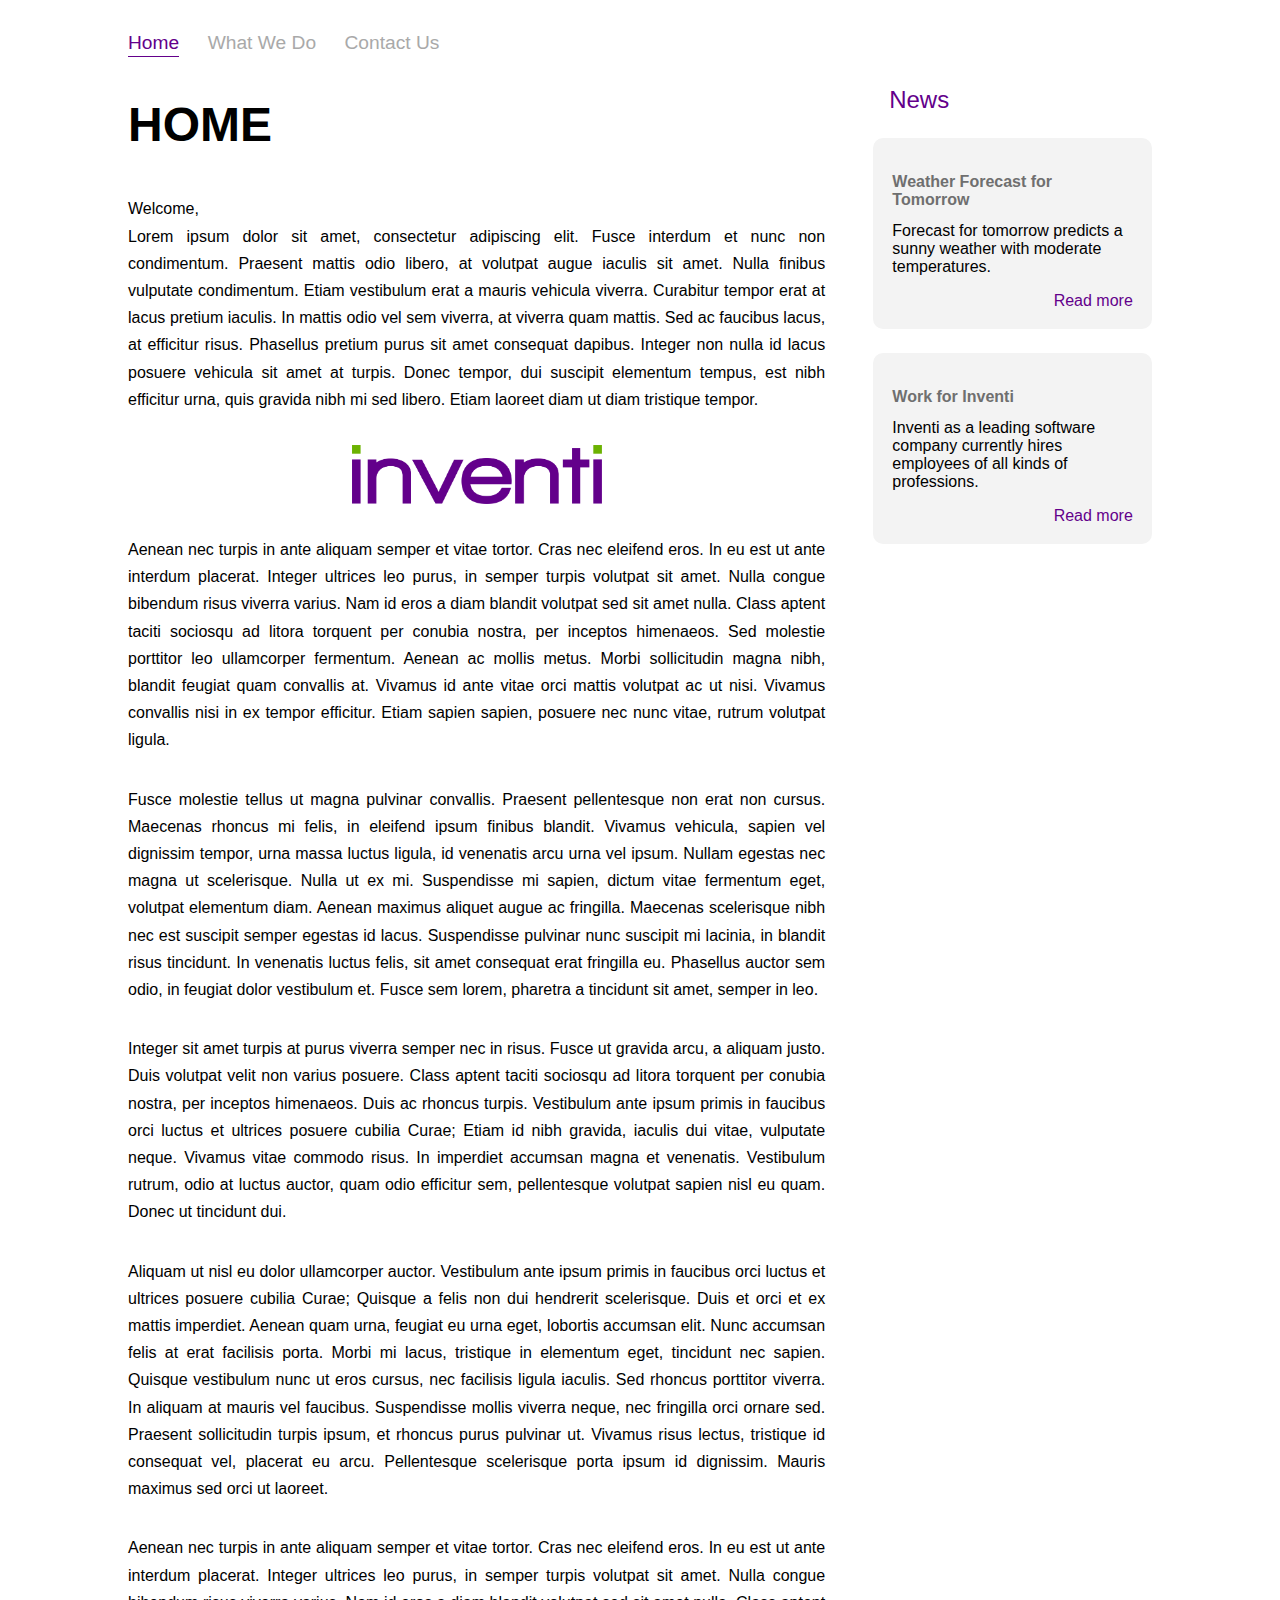
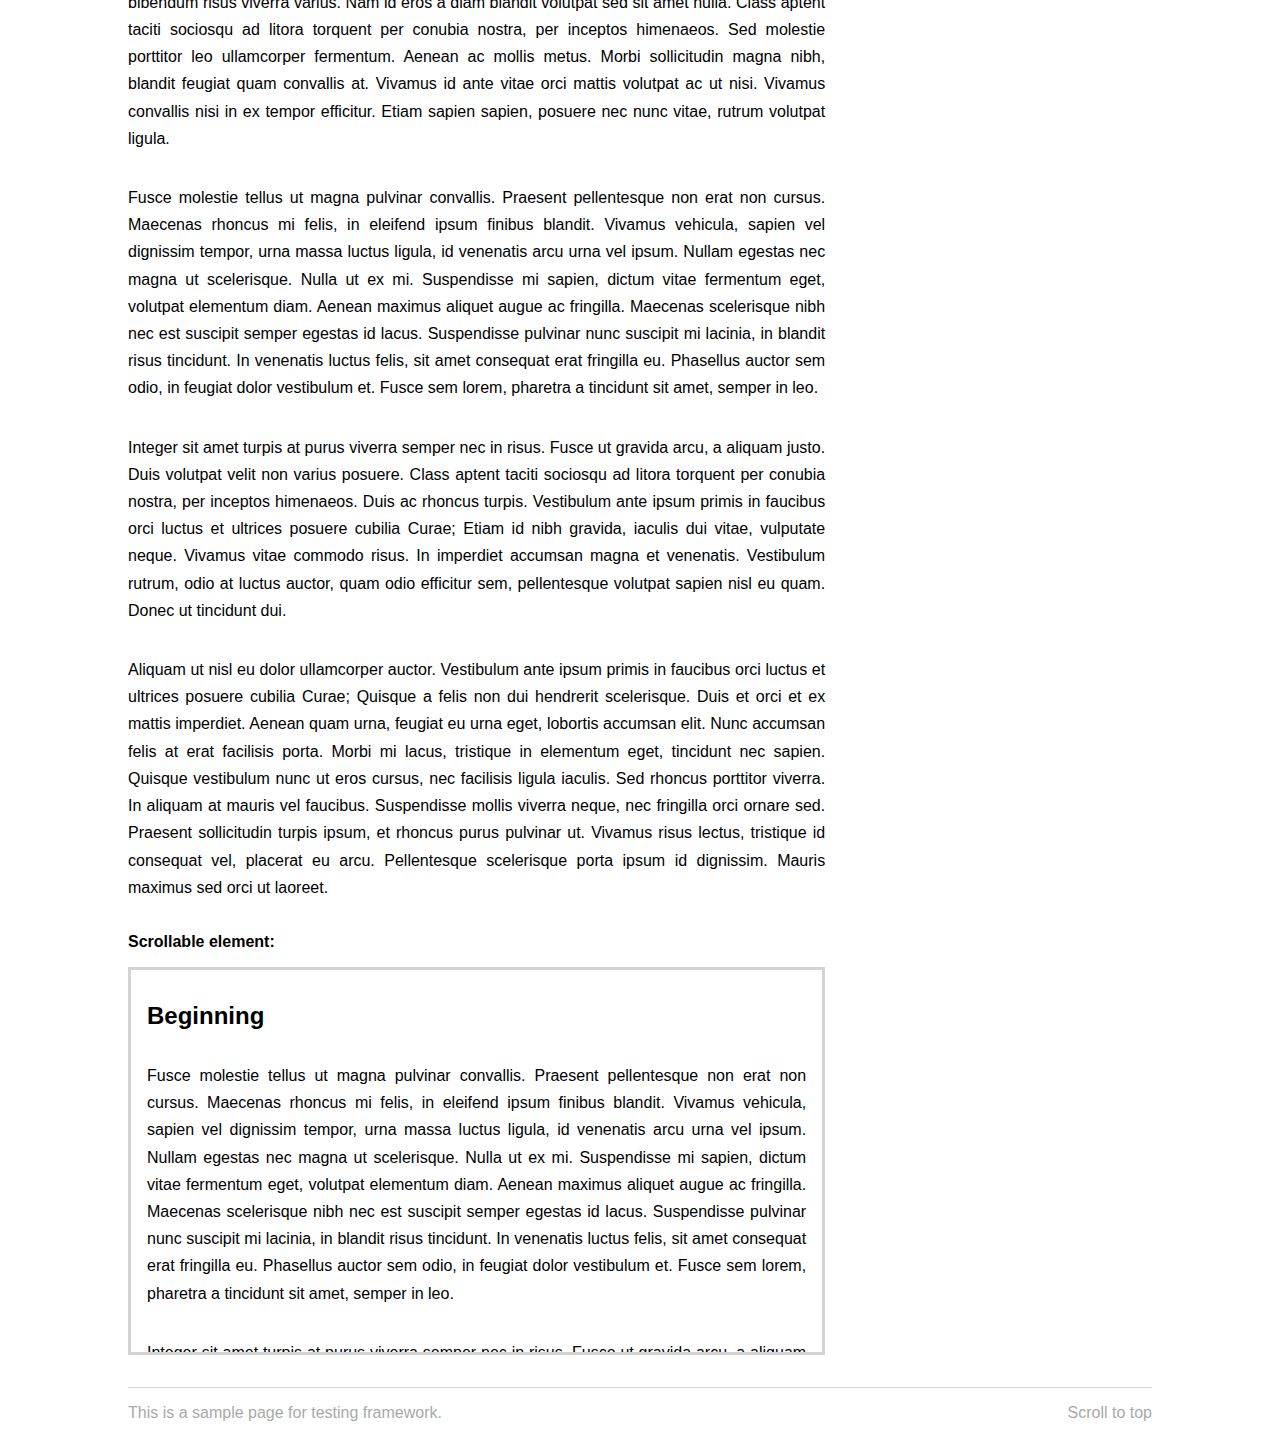
<file: core-automation-framework/src/test/resources/testwebpage/index.htm>
<!DOCTYPE html>
<html>
    <head>
        <meta charset="UTF-8">
        <meta name="viewport" content="width=device-width,initial-scale=1">
        <title>Testing WebPage</title>
        <link rel="stylesheet" href="./styles.css">
    </head>
    <body>
        <menu>
            <ul>
                <li>
                    <a href="home">Home</a>
                </li>
                <li>
                    <a href="what-we-do">What We Do</a>
                </li>
                <li>
                    <a href="contact-us">Contact Us</a>
                </li>
            </ul>
        </menu>
        <div id="content">
            <main>
                <div id="mainContent">
                    <div class="articleTitleWrapper">
                        <h1></h1>
                    </div>
                    <div class="articleContentWrapper">
                    </div>
                </div>
            </main>
            <aside>
                <h2>News</h2>
                <div class="sideInfo">
                    <h3>Weather Forecast for Tomorrow</h3>
                    <p>
                        Forecast for tomorrow predicts a sunny weather with moderate temperatures.
                    </p>
                    <span>
                        <a href="https://openweathermap.org" target="_blank">Read more</a>
                    </span>
                </div>
                <div class="sideInfo">
                    <h3>Work for Inventi</h3>
                    <p>
                        Inventi as a leading software company currently hires employees of all kinds of professions.
                    </p>
                    <span>
                        <a href="https://inventi.cz">Read more</a>
                    </span>
                </div>
            </aside>
        </div>
        <footer>
            <div>This is a sample page for testing framework.</div><div id="scrollTop">Scroll to top</div>
        </footer>
        <script src="./cash.min.js" type="text/javascript"></script>
        <script src="./scripts.js" type="text/javascript"></script>
    </body>
</html>
</file>
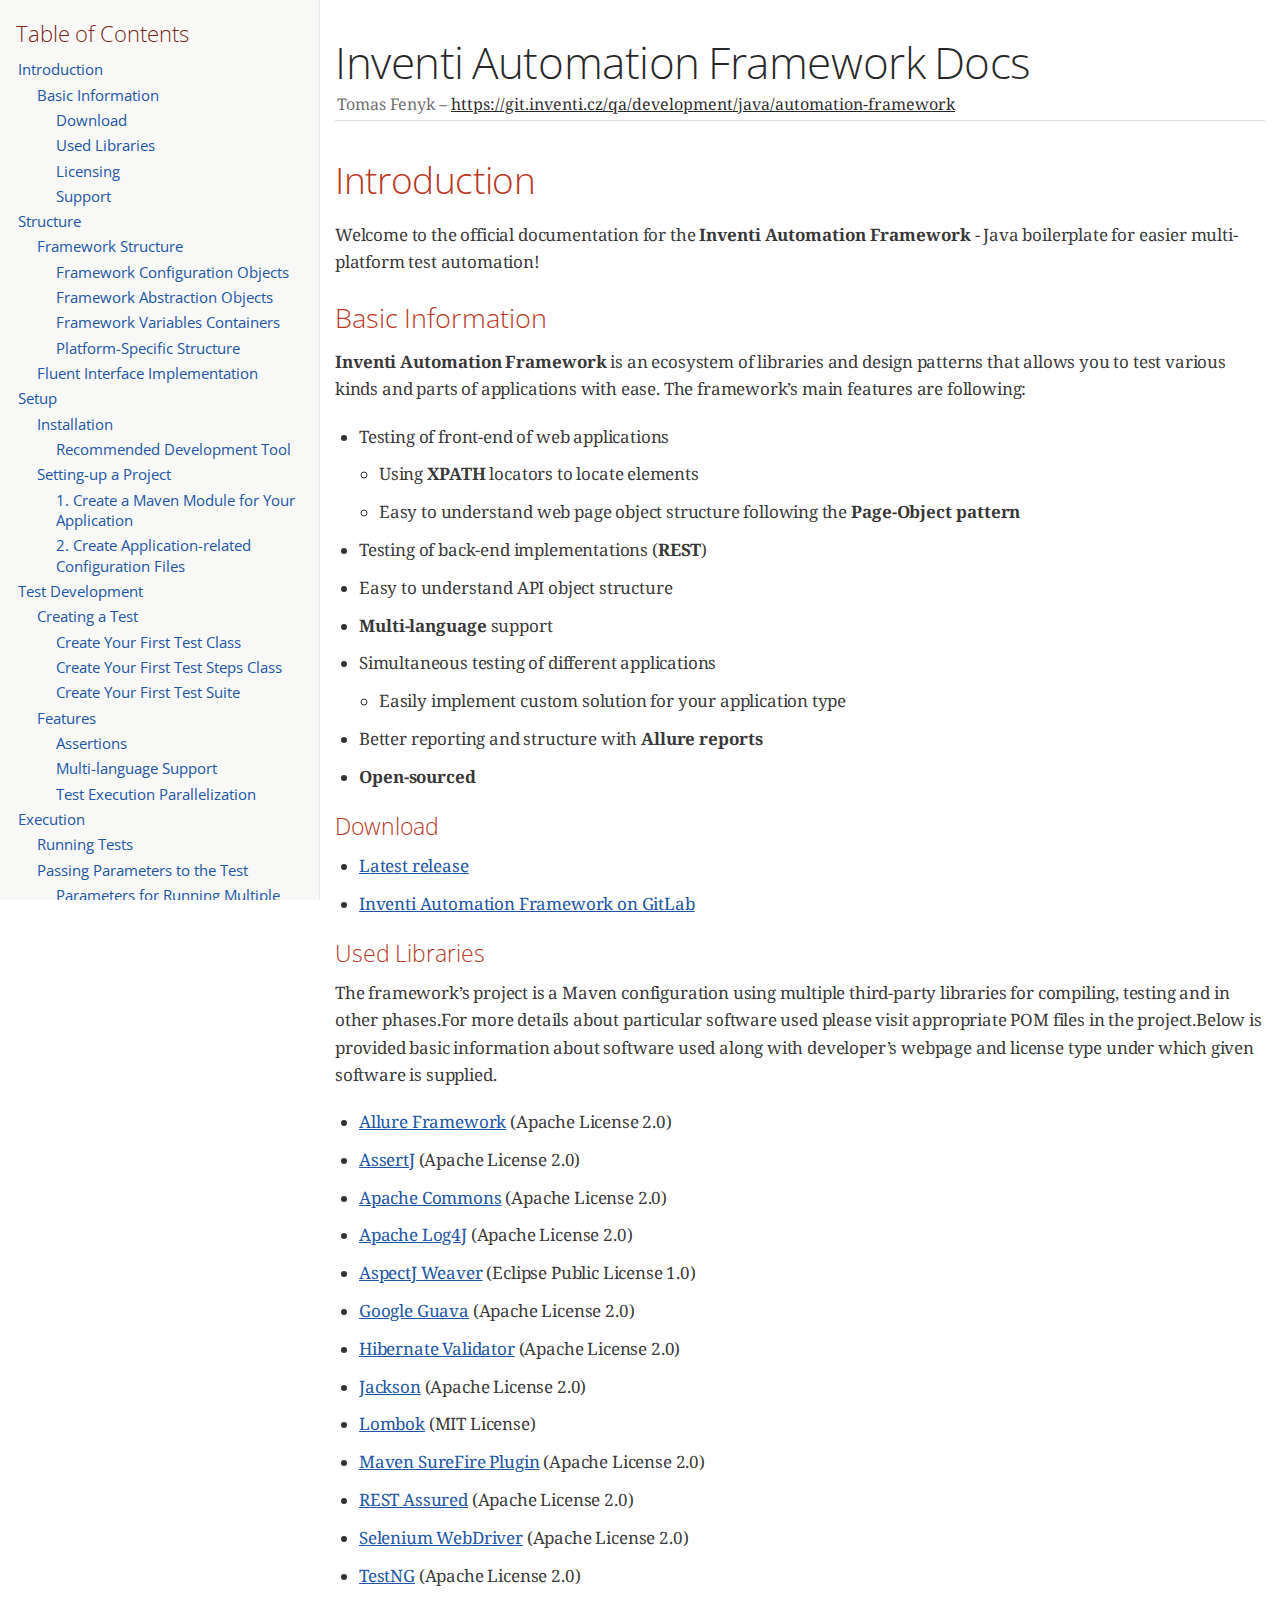
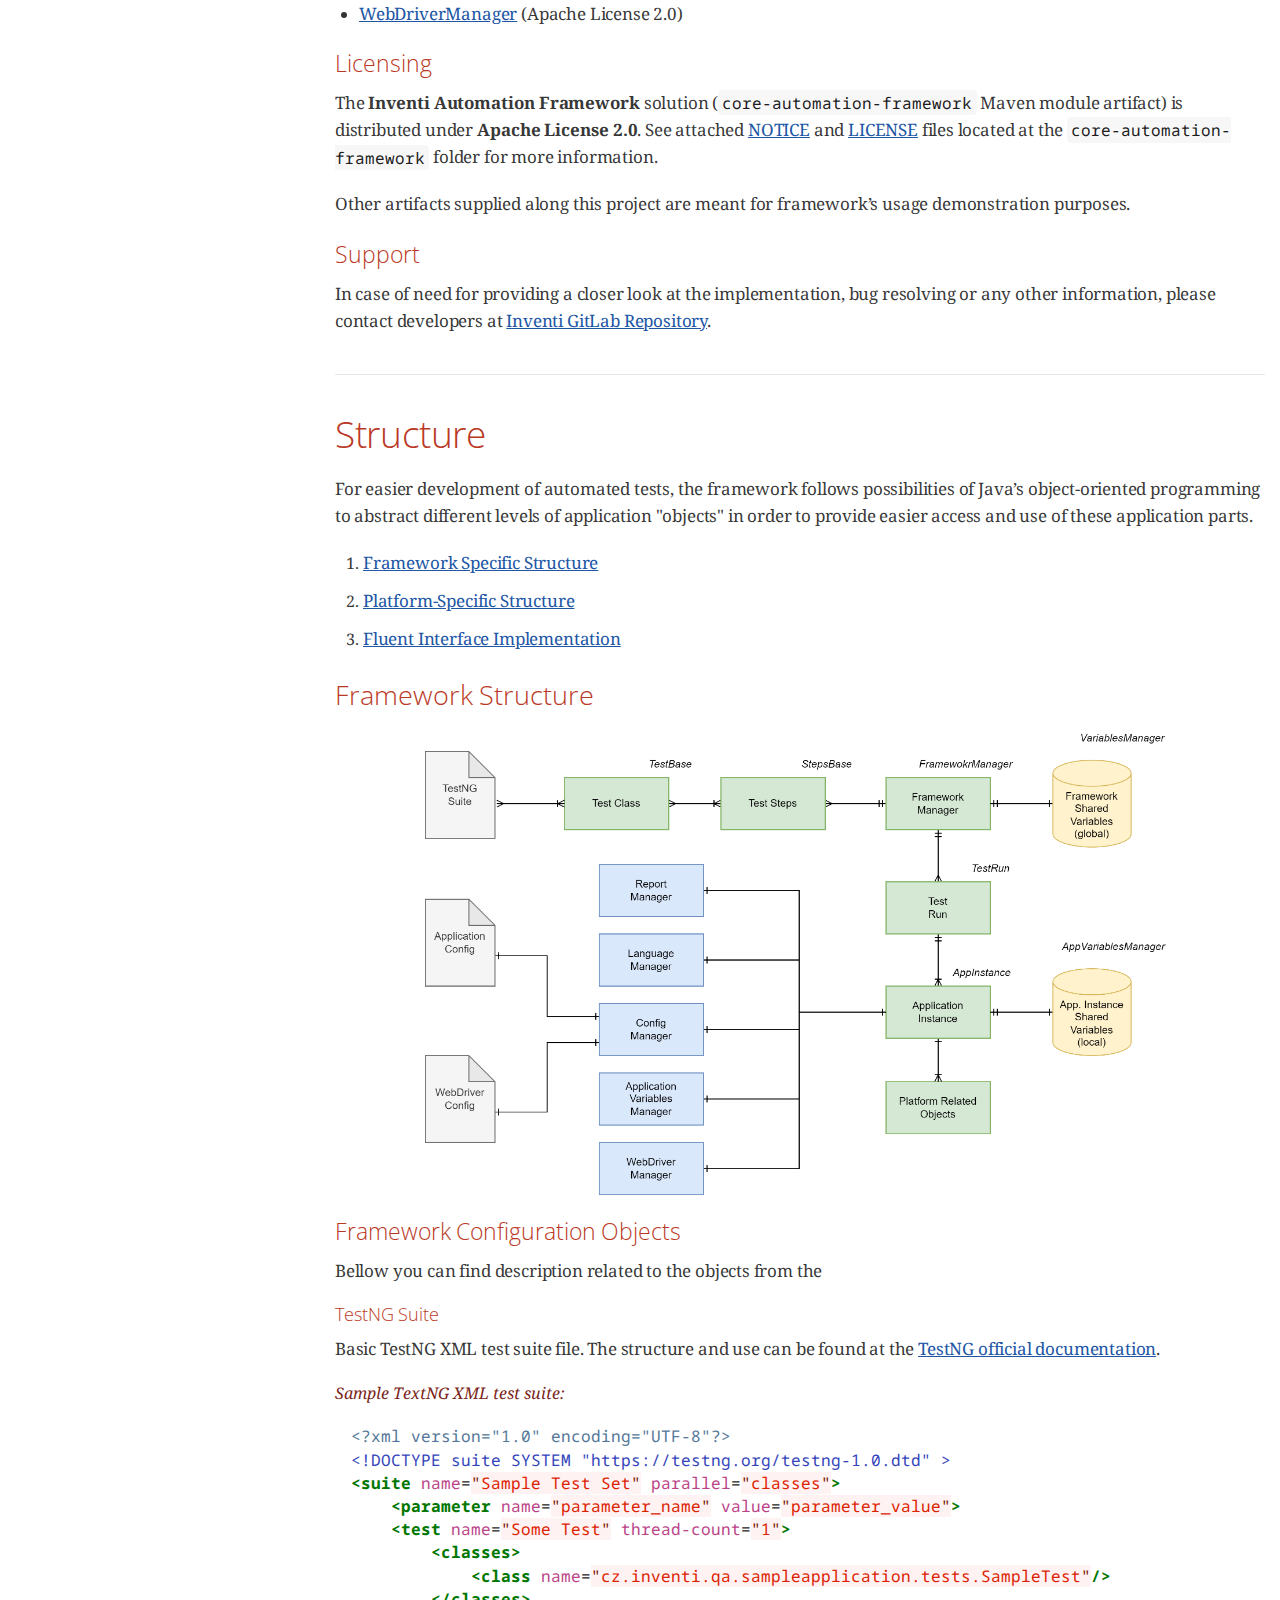
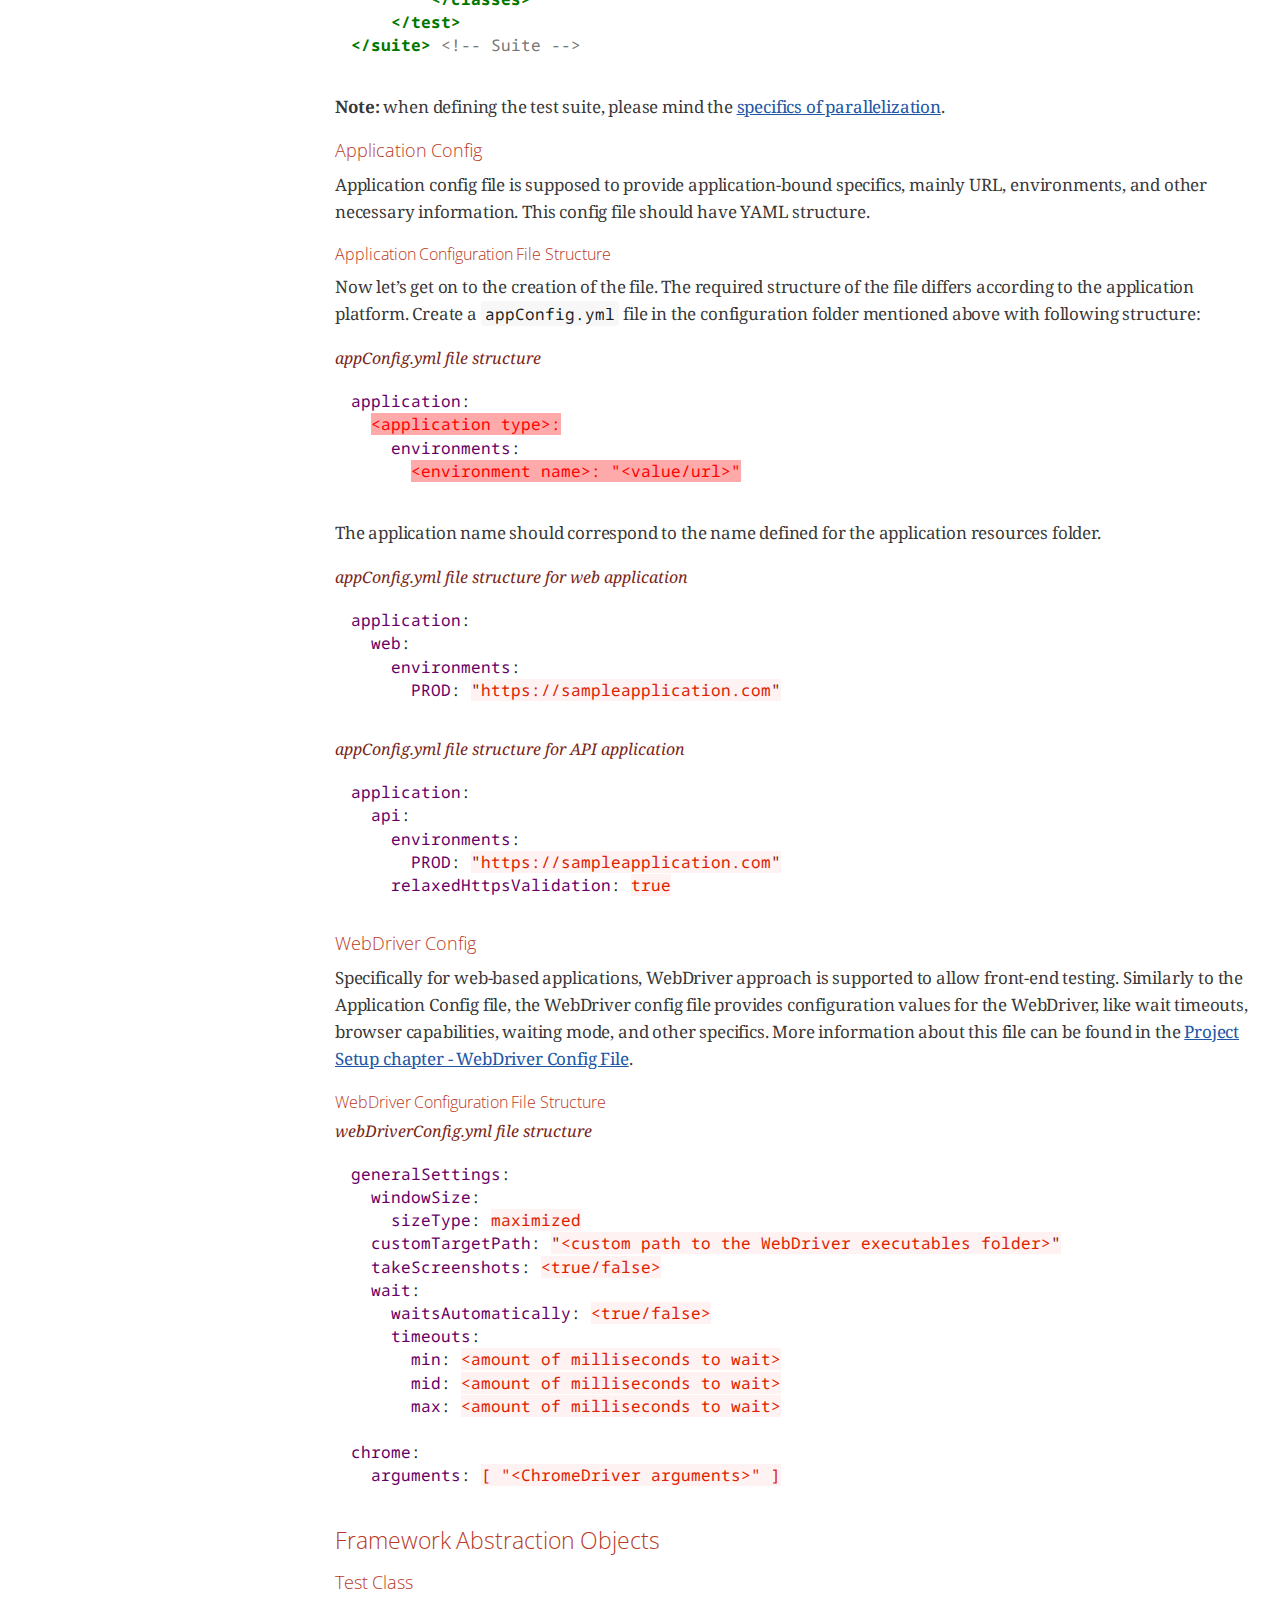
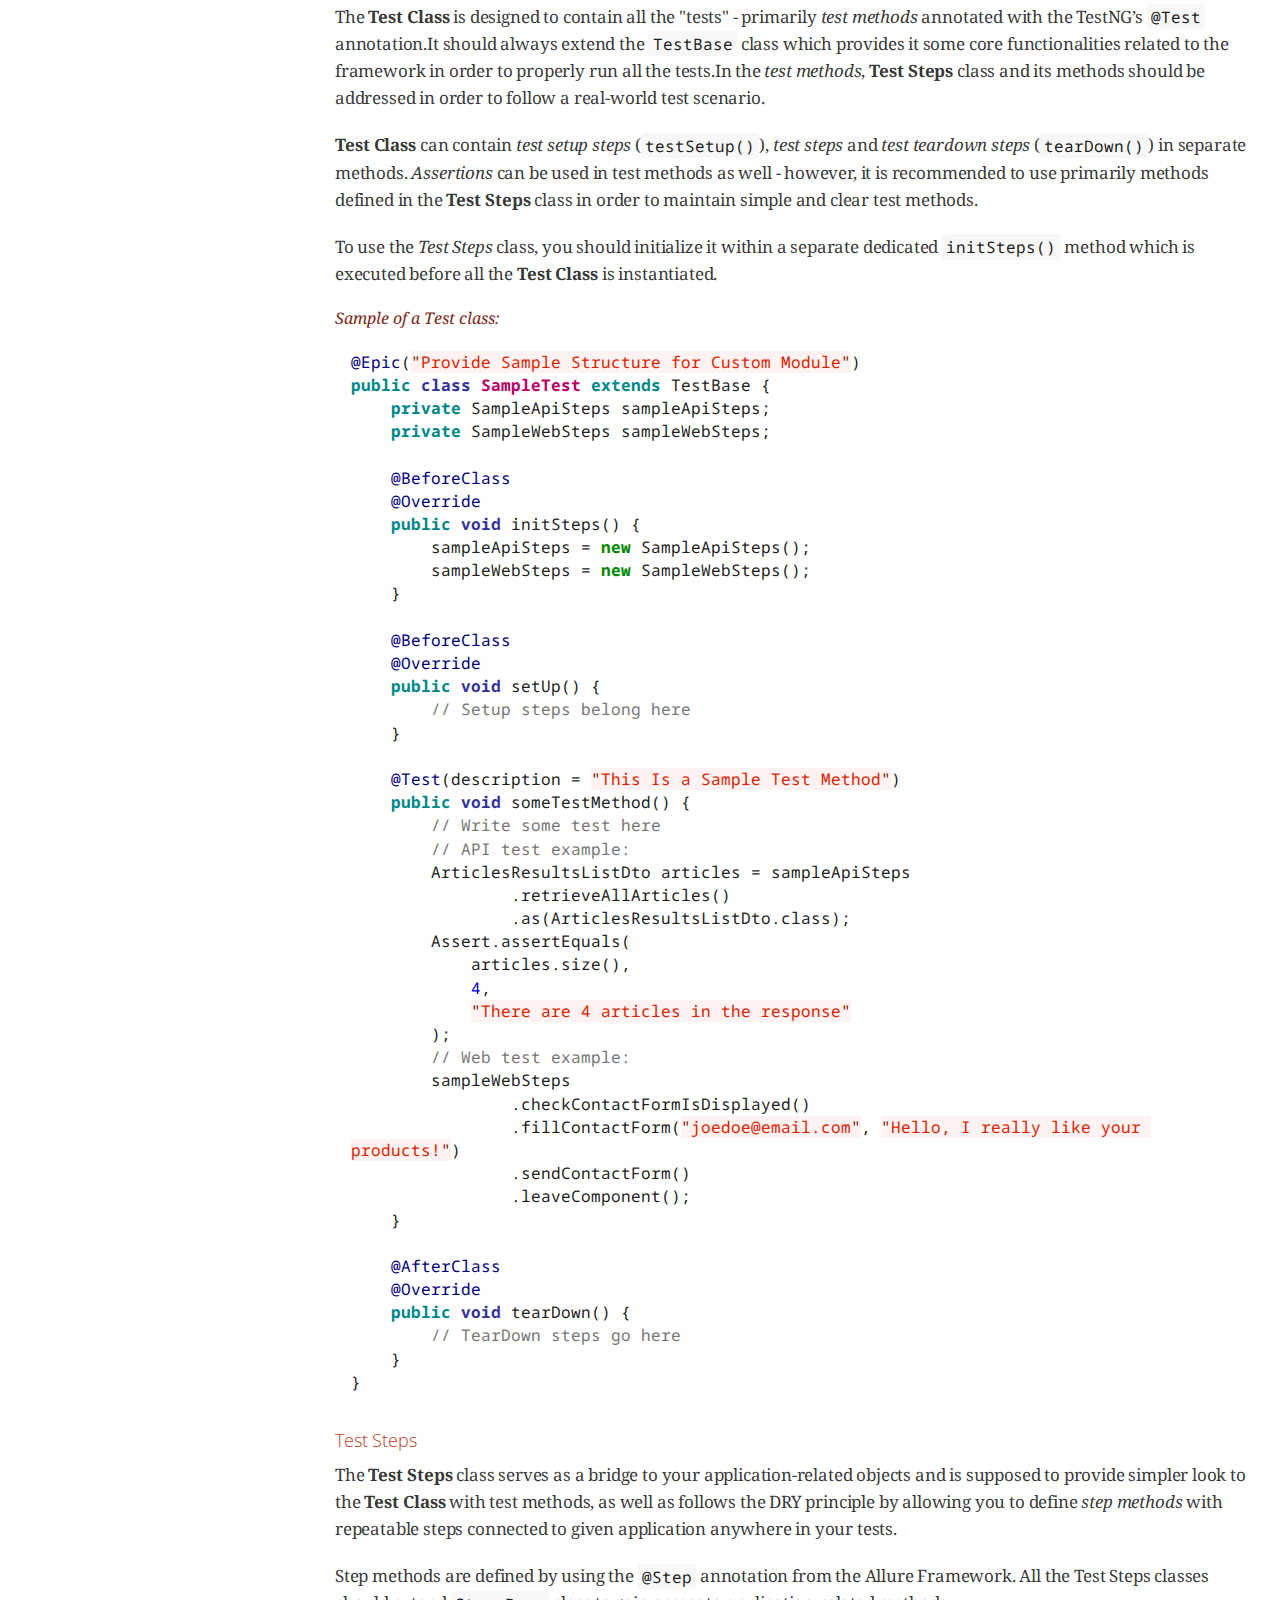
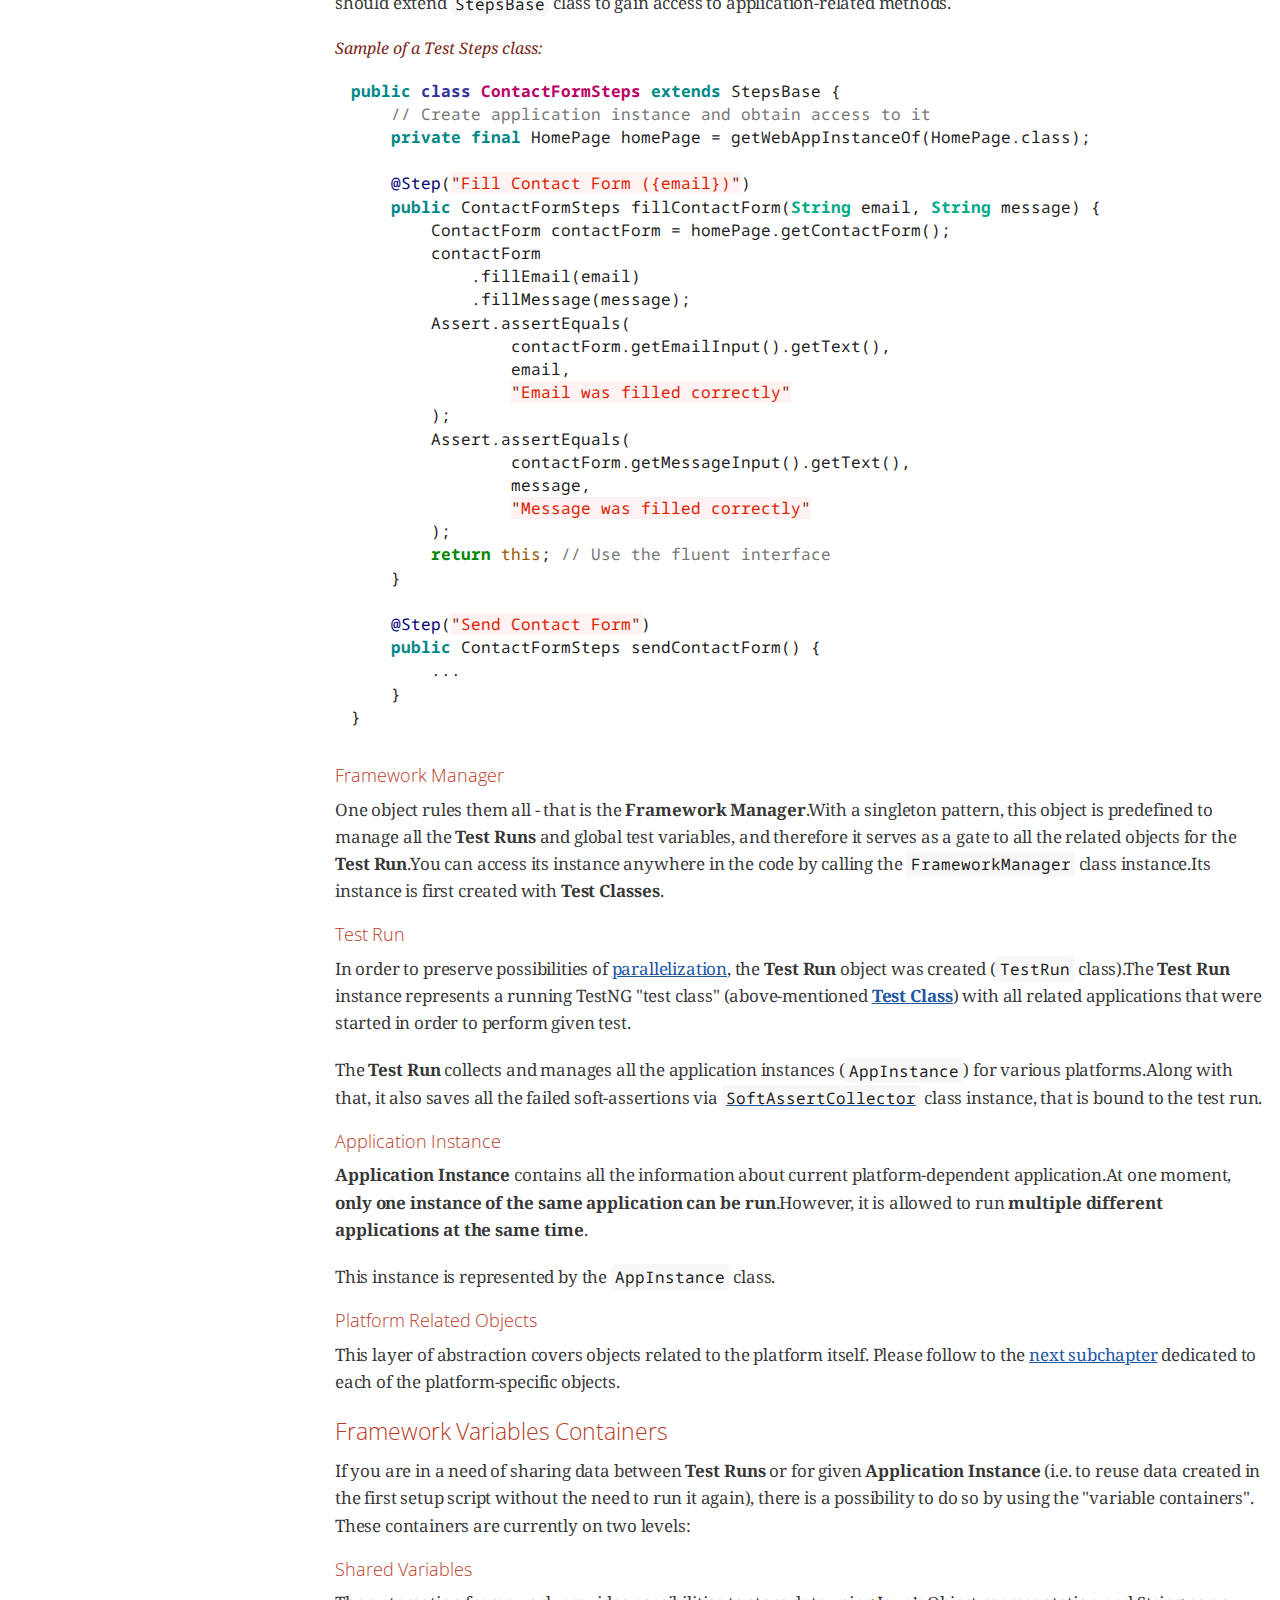
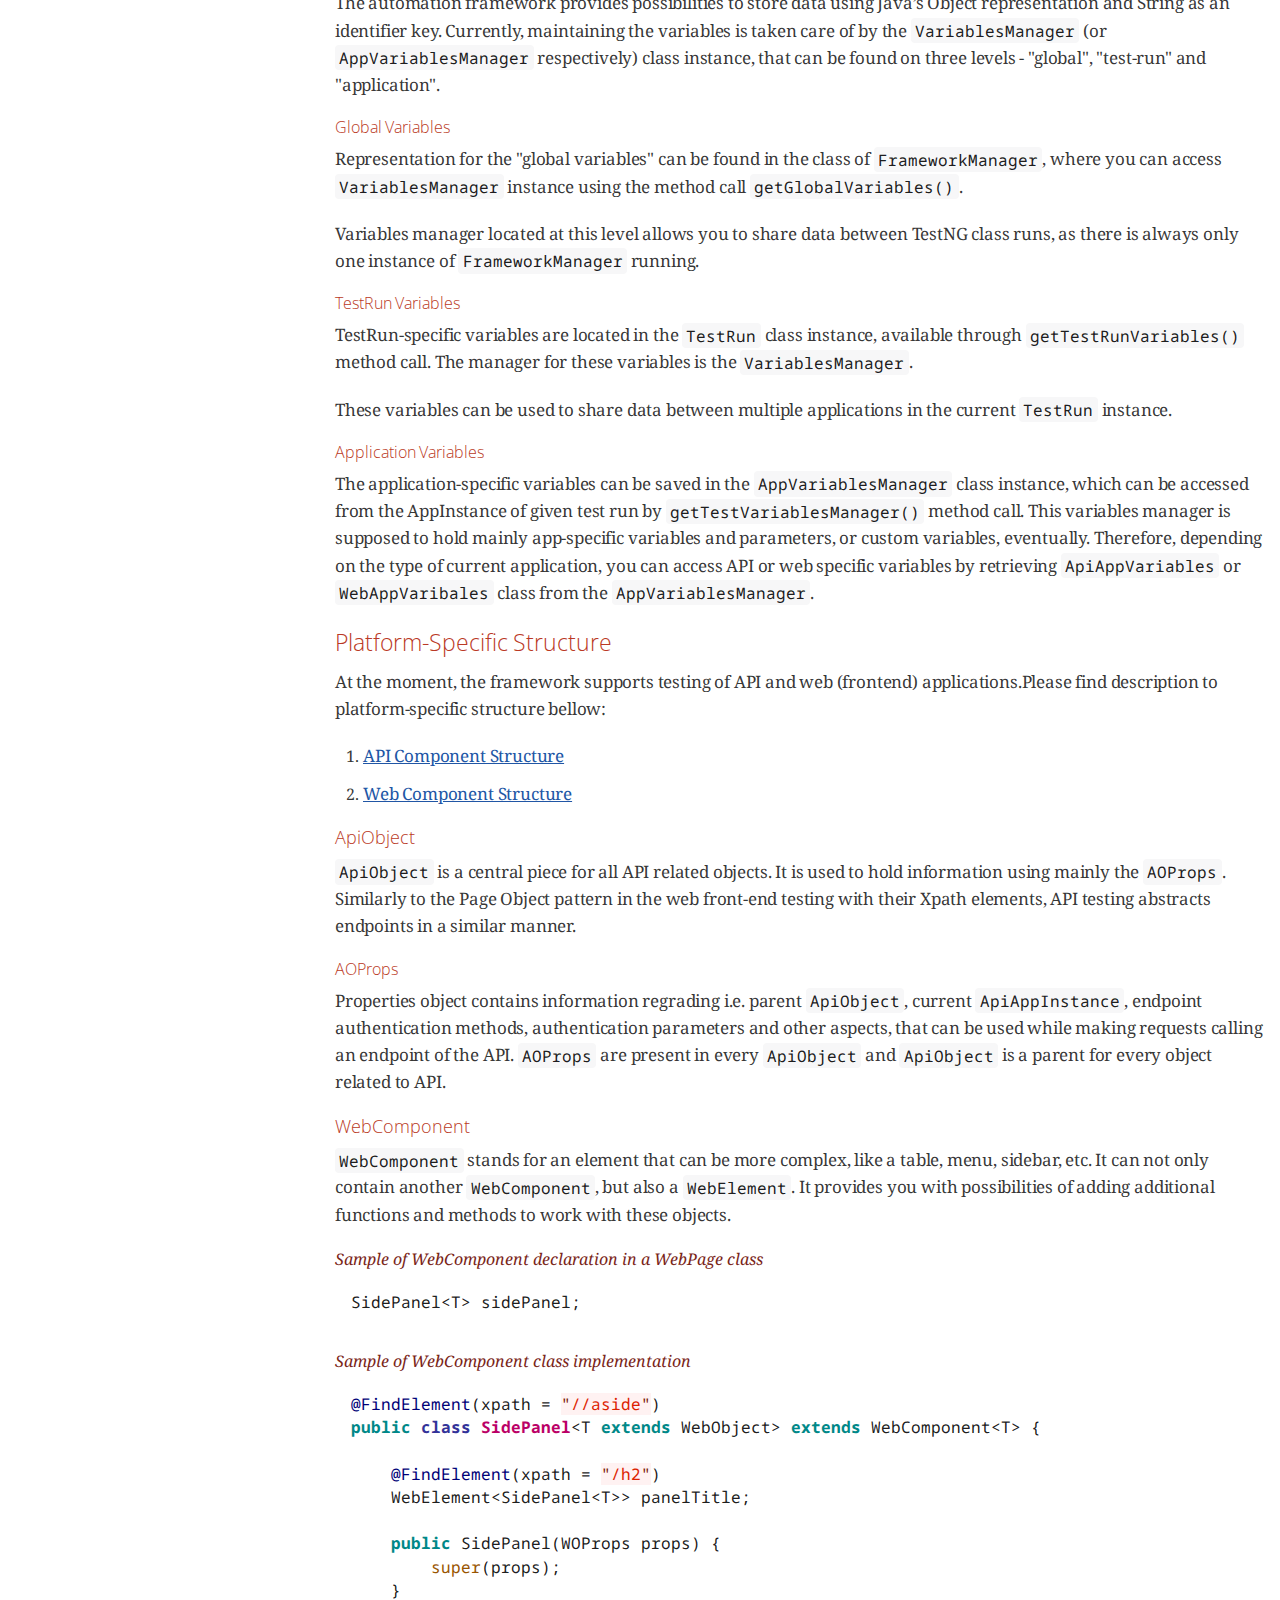
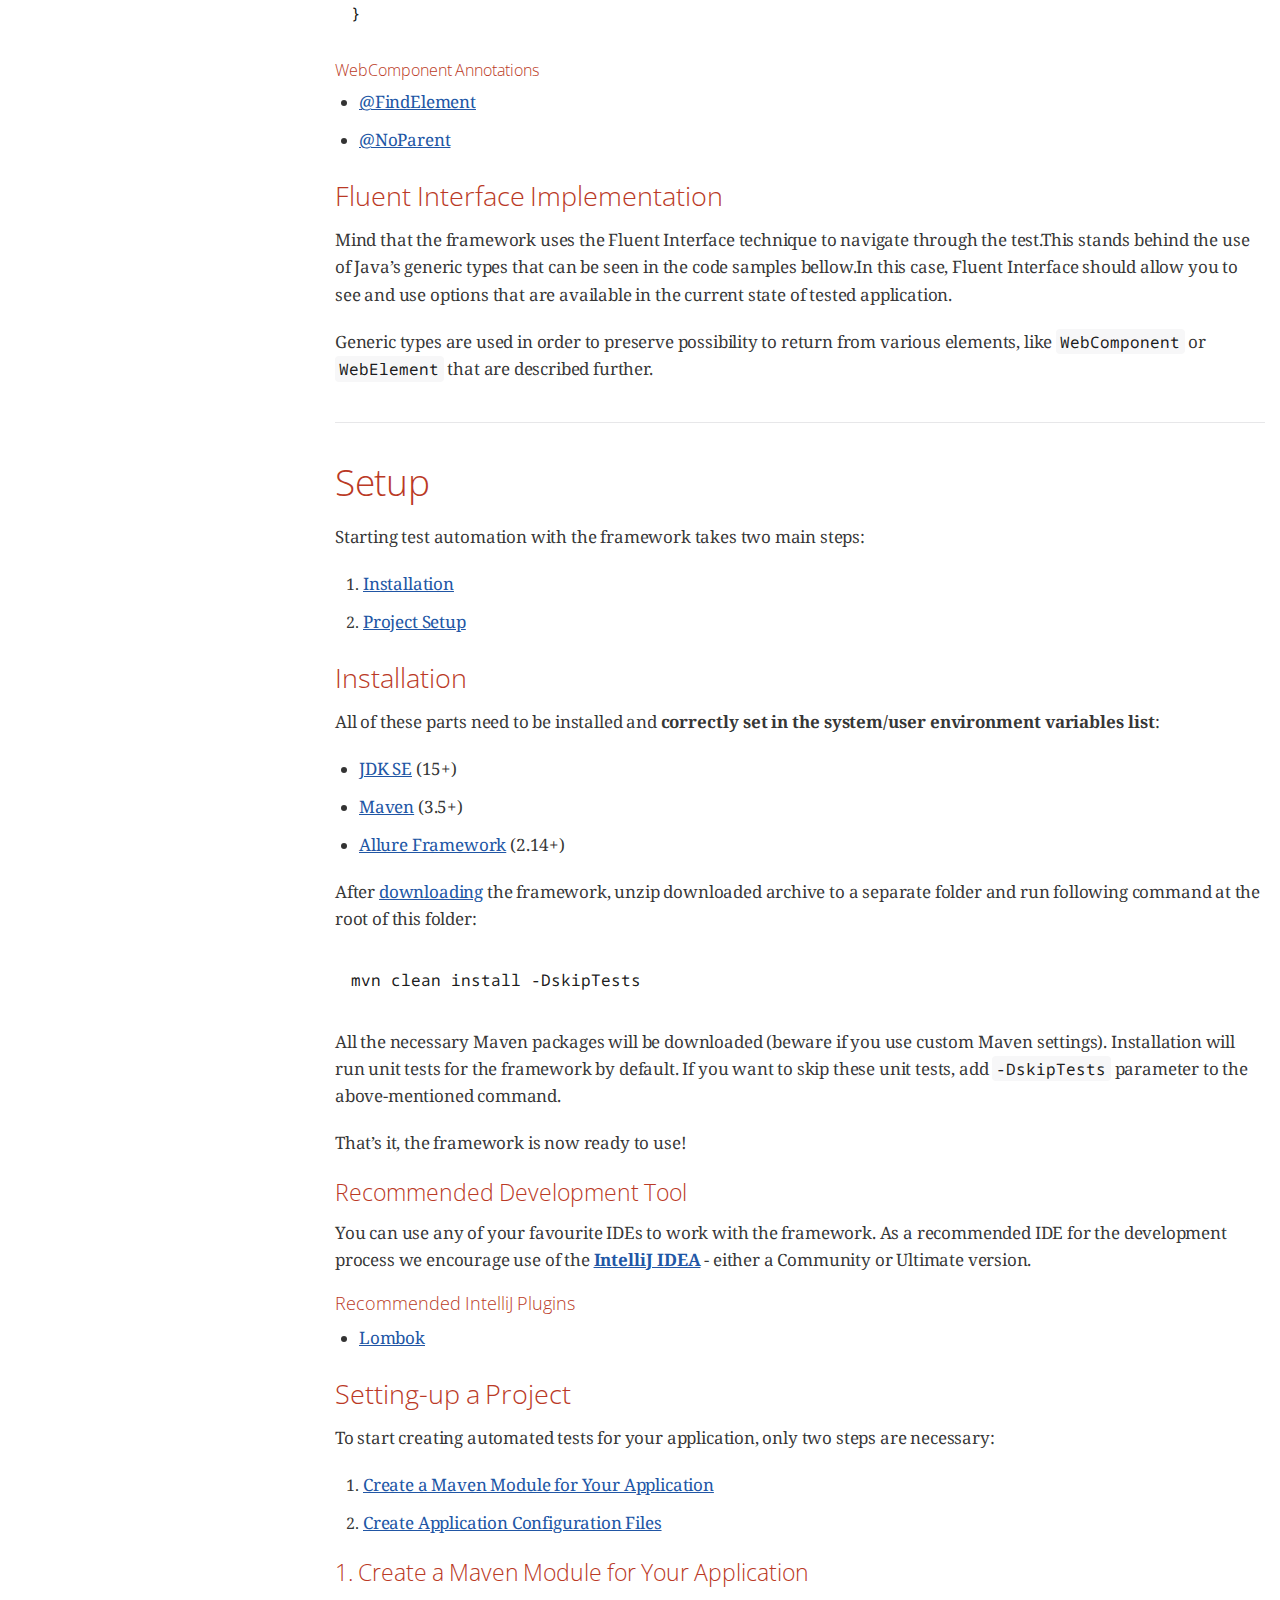
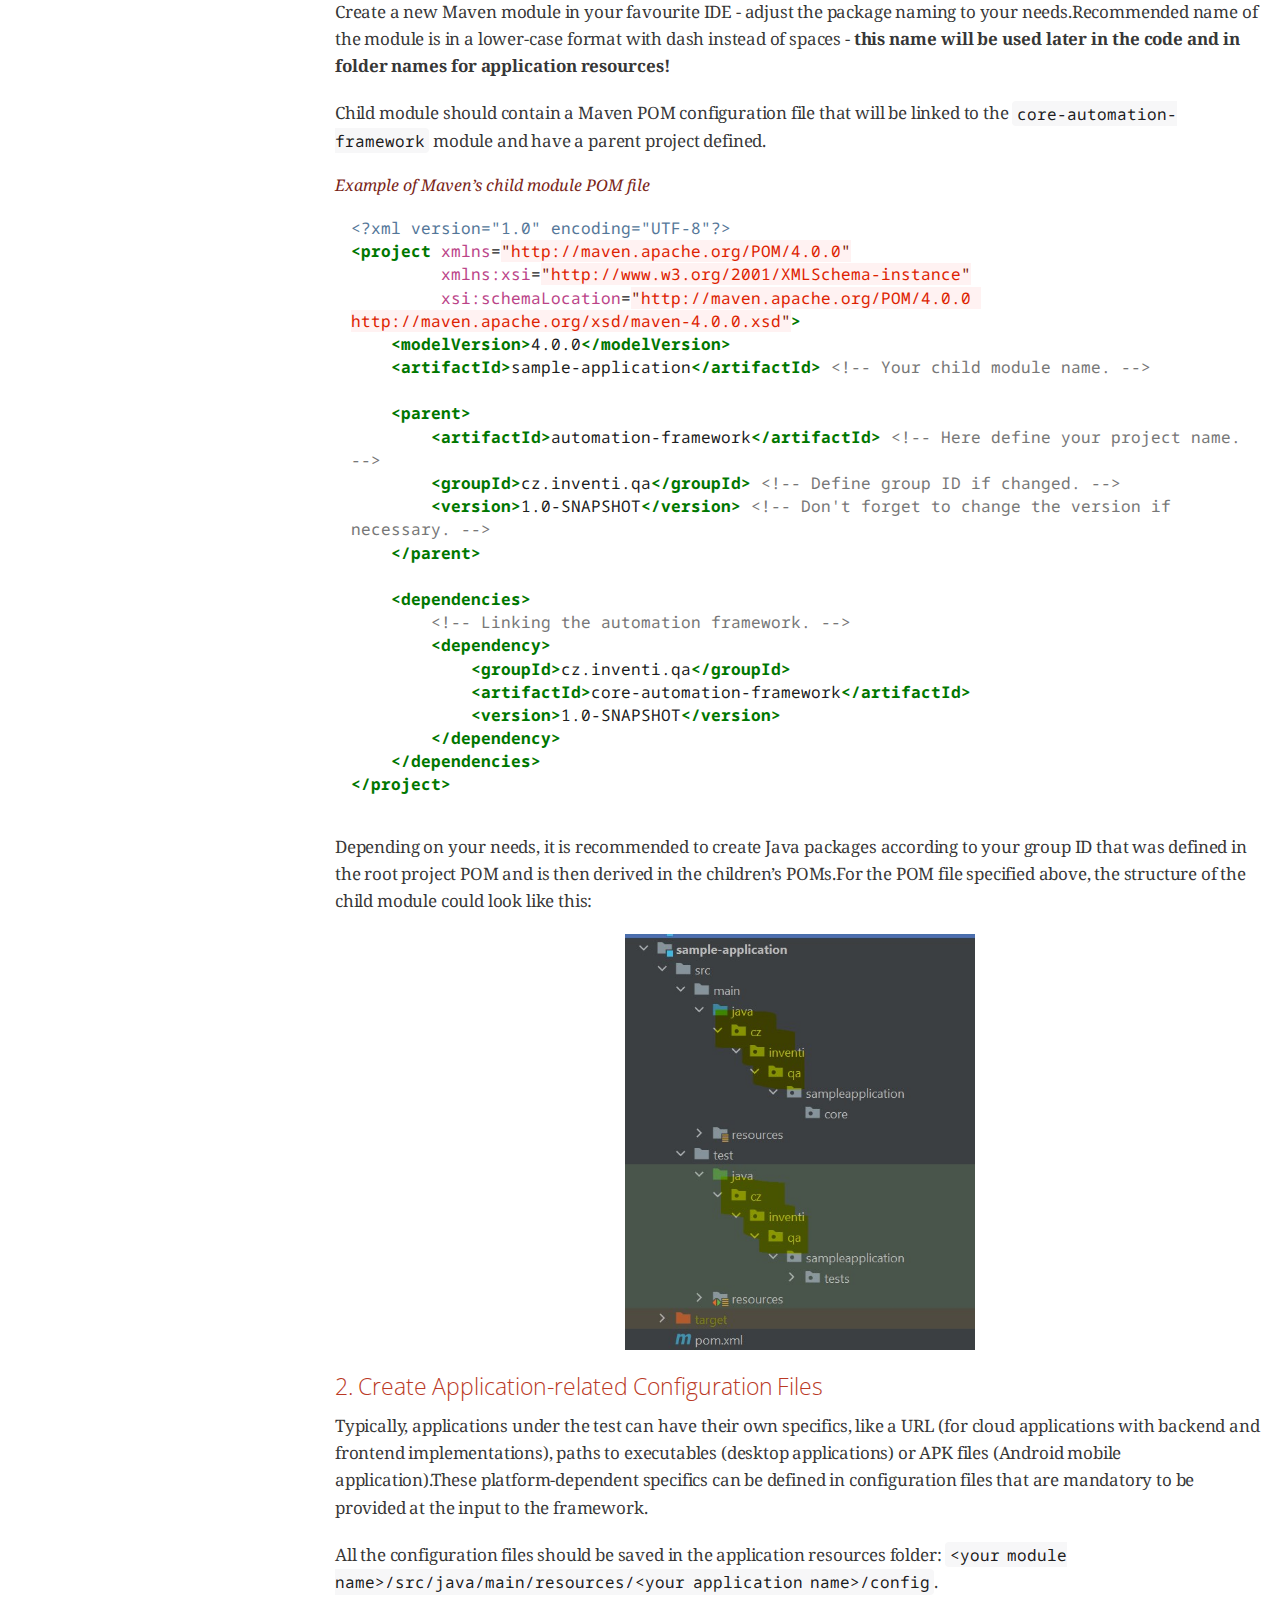
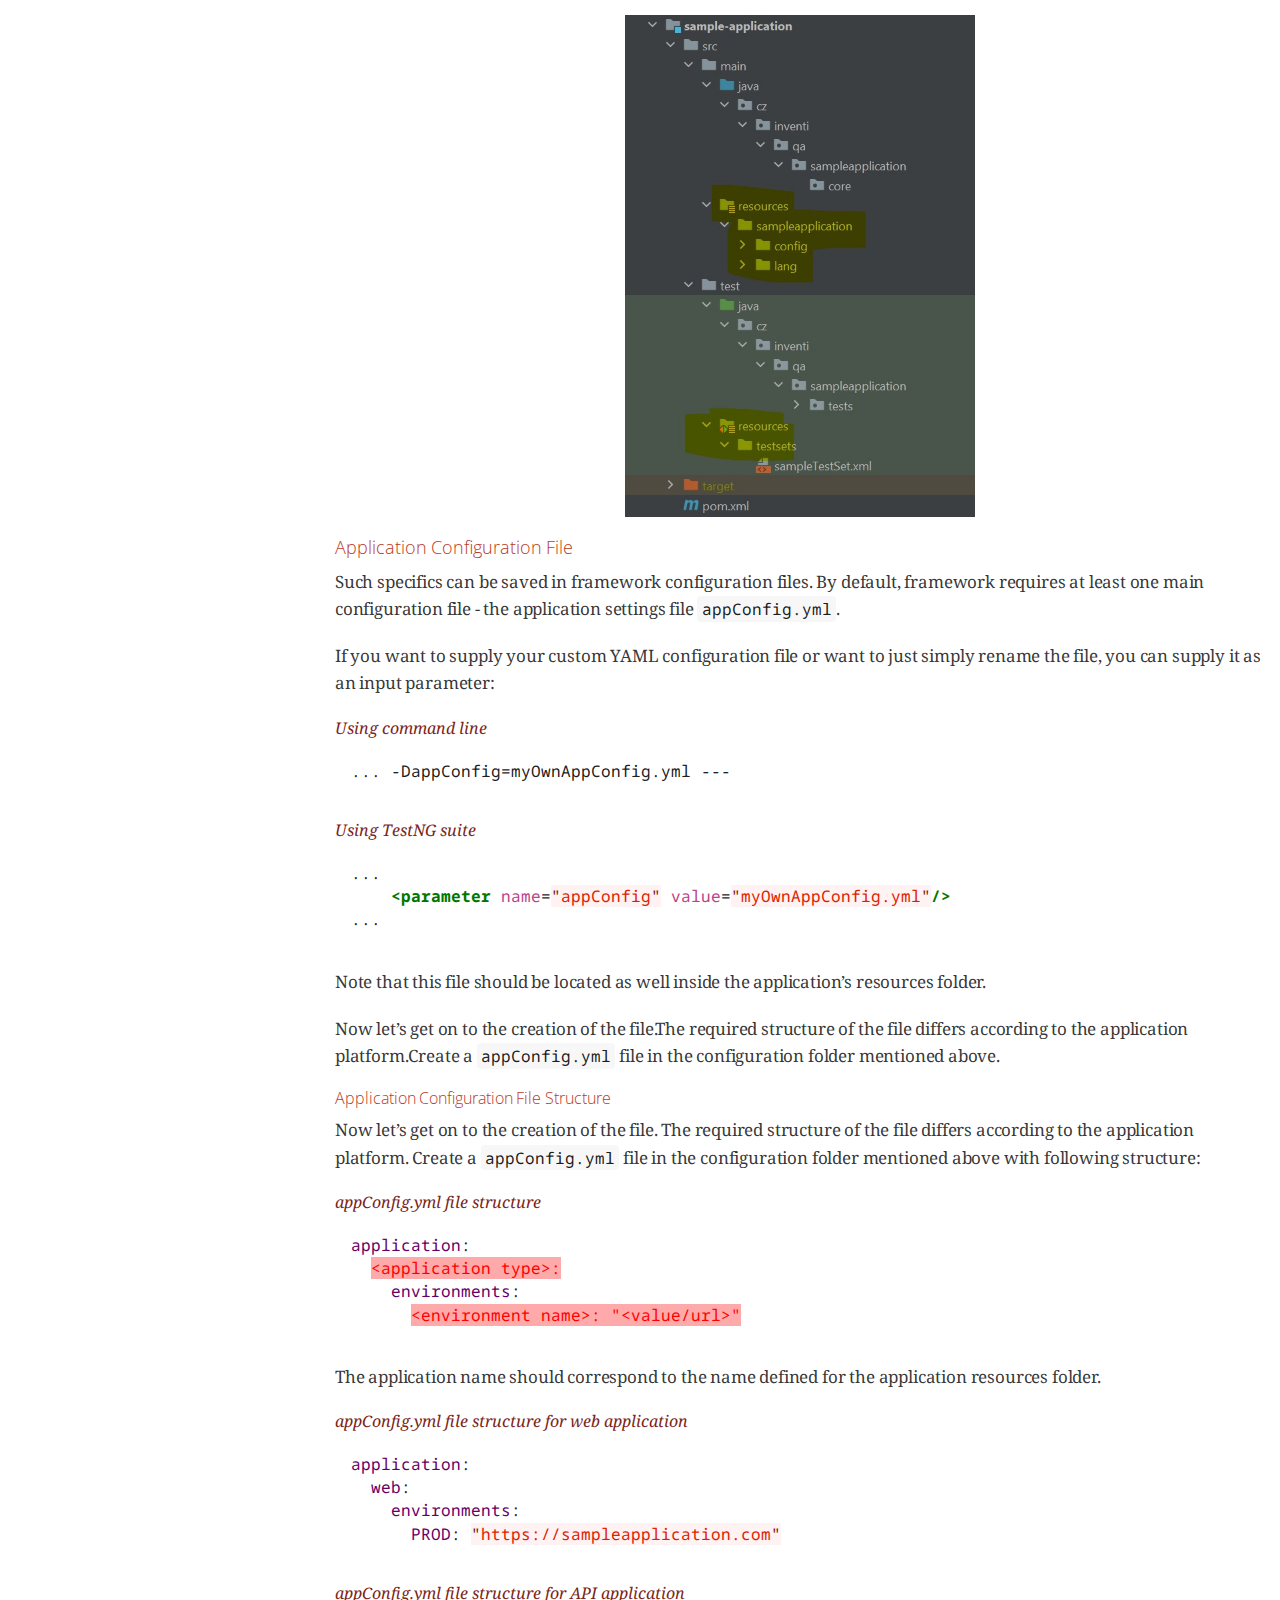
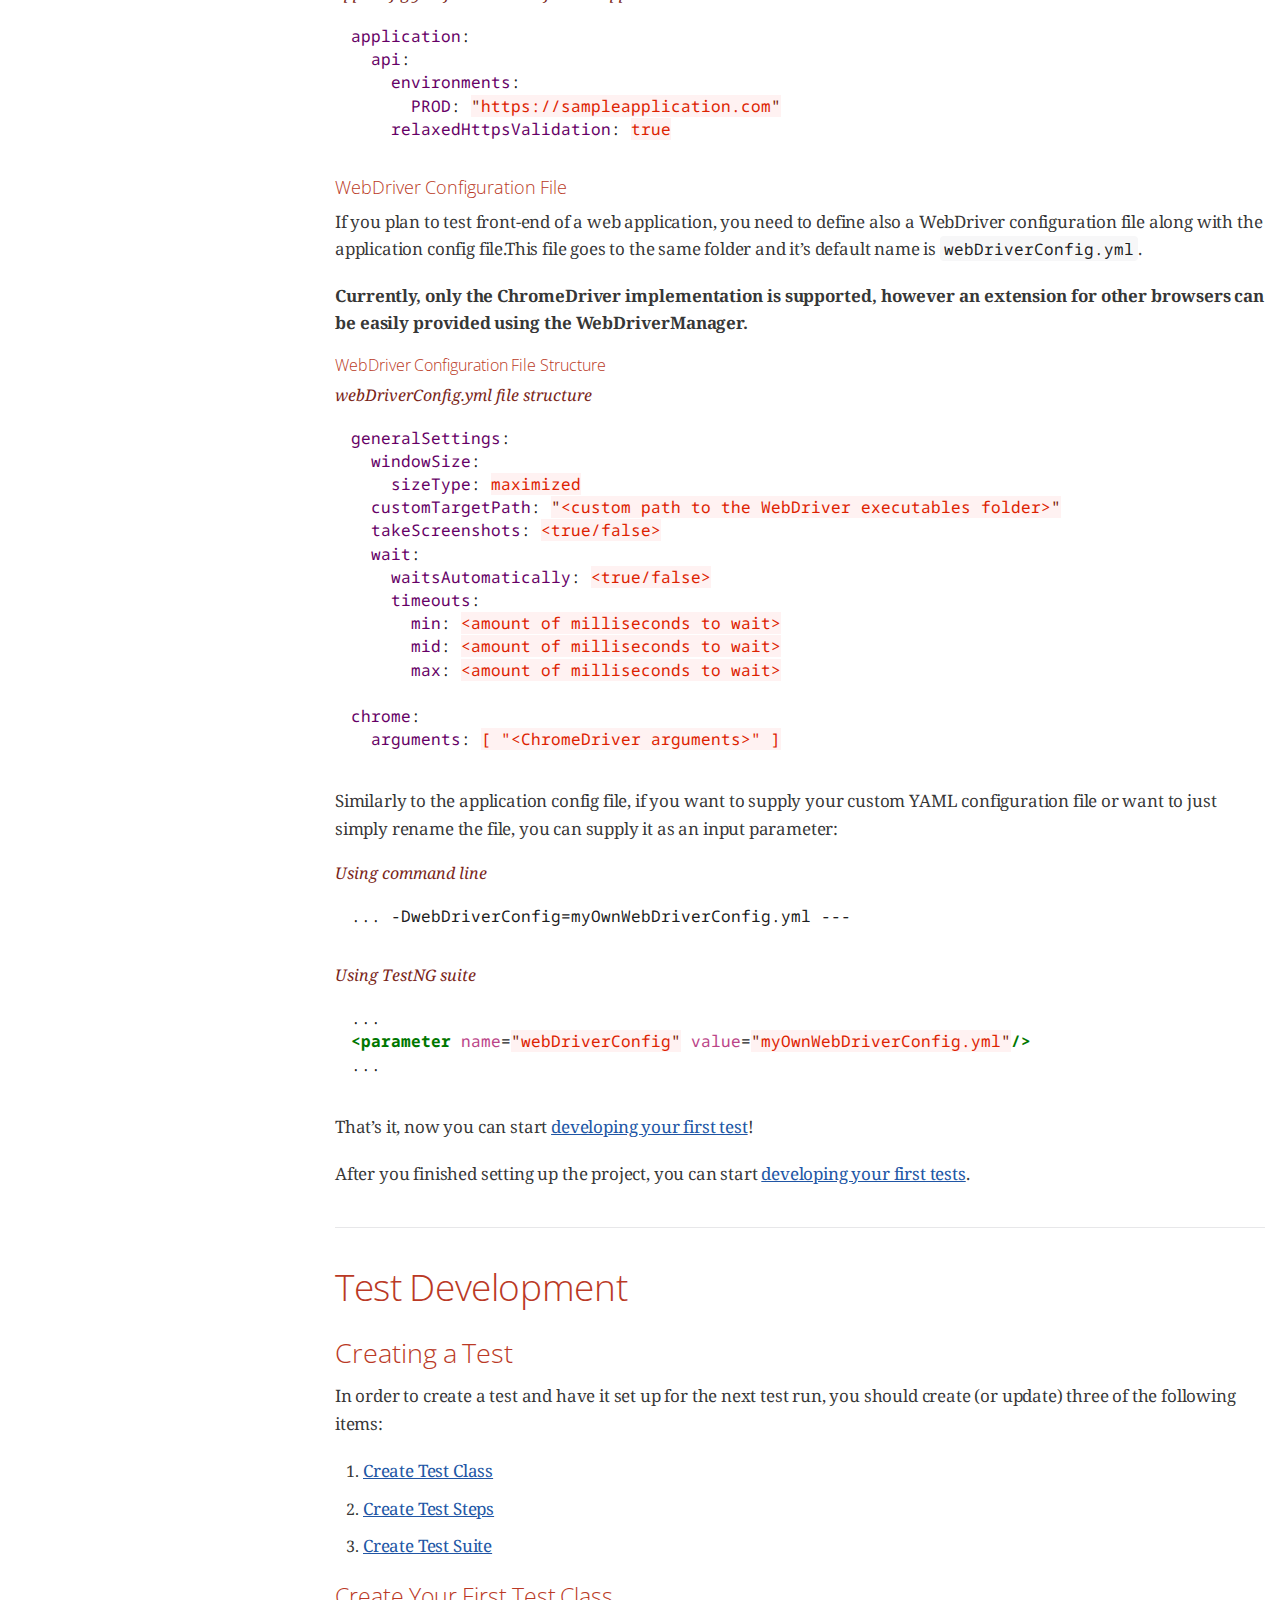
<file: core-automation-framework/docs/docs.html>
<!DOCTYPE html>
<html lang="en">
<head>
<meta charset="UTF-8">
<meta http-equiv="X-UA-Compatible" content="IE=edge">
<meta name="viewport" content="width=device-width, initial-scale=1.0">
<meta name="generator" content="Asciidoctor 2.0.17">
<meta name="description" content="Documentation for Inventi Automation Framework - boilerplate for easier testing with Java.">
<meta name="keywords" content="Inventi,automation,framework">
<meta name="author" content="Tomas Fenyk">
<title>Inventi Automation Framework Docs</title>
<link rel="stylesheet" href="https://fonts.googleapis.com/css?family=Open+Sans:300,300italic,400,400italic,600,600italic%7CNoto+Serif:400,400italic,700,700italic%7CDroid+Sans+Mono:400,700">
<style>
/*! Asciidoctor default stylesheet | MIT License | https://asciidoctor.org */
/* Uncomment the following line when using as a custom stylesheet */
/* @import "https://fonts.googleapis.com/css?family=Open+Sans:300,300italic,400,400italic,600,600italic%7CNoto+Serif:400,400italic,700,700italic%7CDroid+Sans+Mono:400,700"; */
html{font-family:sans-serif;-webkit-text-size-adjust:100%}
a{background:none}
a:focus{outline:thin dotted}
a:active,a:hover{outline:0}
h1{font-size:2em;margin:.67em 0}
b,strong{font-weight:bold}
abbr{font-size:.9em}
abbr[title]{cursor:help;border-bottom:1px dotted #dddddf;text-decoration:none}
dfn{font-style:italic}
hr{height:0}
mark{background:#ff0;color:#000}
code,kbd,pre,samp{font-family:monospace;font-size:1em}
pre{white-space:pre-wrap}
q{quotes:"\201C" "\201D" "\2018" "\2019"}
small{font-size:80%}
sub,sup{font-size:75%;line-height:0;position:relative;vertical-align:baseline}
sup{top:-.5em}
sub{bottom:-.25em}
img{border:0}
svg:not(:root){overflow:hidden}
figure{margin:0}
audio,video{display:inline-block}
audio:not([controls]){display:none;height:0}
fieldset{border:1px solid silver;margin:0 2px;padding:.35em .625em .75em}
legend{border:0;padding:0}
button,input,select,textarea{font-family:inherit;font-size:100%;margin:0}
button,input{line-height:normal}
button,select{text-transform:none}
button,html input[type=button],input[type=reset],input[type=submit]{-webkit-appearance:button;cursor:pointer}
button[disabled],html input[disabled]{cursor:default}
input[type=checkbox],input[type=radio]{padding:0}
button::-moz-focus-inner,input::-moz-focus-inner{border:0;padding:0}
textarea{overflow:auto;vertical-align:top}
table{border-collapse:collapse;border-spacing:0}
*,::before,::after{box-sizing:border-box}
html,body{font-size:100%}
body{background:#fff;color:rgba(0,0,0,.8);padding:0;margin:0;font-family:"Noto Serif","DejaVu Serif",serif;line-height:1;position:relative;cursor:auto;-moz-tab-size:4;-o-tab-size:4;tab-size:4;word-wrap:anywhere;-moz-osx-font-smoothing:grayscale;-webkit-font-smoothing:antialiased}
a:hover{cursor:pointer}
img,object,embed{max-width:100%;height:auto}
object,embed{height:100%}
img{-ms-interpolation-mode:bicubic}
.left{float:left!important}
.right{float:right!important}
.text-left{text-align:left!important}
.text-right{text-align:right!important}
.text-center{text-align:center!important}
.text-justify{text-align:justify!important}
.hide{display:none}
img,object,svg{display:inline-block;vertical-align:middle}
textarea{height:auto;min-height:50px}
select{width:100%}
.subheader,.admonitionblock td.content>.title,.audioblock>.title,.exampleblock>.title,.imageblock>.title,.listingblock>.title,.literalblock>.title,.stemblock>.title,.openblock>.title,.paragraph>.title,.quoteblock>.title,table.tableblock>.title,.verseblock>.title,.videoblock>.title,.dlist>.title,.olist>.title,.ulist>.title,.qlist>.title,.hdlist>.title{line-height:1.45;color:#7a2518;font-weight:400;margin-top:0;margin-bottom:.25em}
div,dl,dt,dd,ul,ol,li,h1,h2,h3,#toctitle,.sidebarblock>.content>.title,h4,h5,h6,pre,form,p,blockquote,th,td{margin:0;padding:0}
a{color:#2156a5;text-decoration:underline;line-height:inherit}
a:hover,a:focus{color:#1d4b8f}
a img{border:0}
p{line-height:1.6;margin-bottom:1.25em;text-rendering:optimizeLegibility}
p aside{font-size:.875em;line-height:1.35;font-style:italic}
h1,h2,h3,#toctitle,.sidebarblock>.content>.title,h4,h5,h6{font-family:"Open Sans","DejaVu Sans",sans-serif;font-weight:300;font-style:normal;color:#ba3925;text-rendering:optimizeLegibility;margin-top:1em;margin-bottom:.5em;line-height:1.0125em}
h1 small,h2 small,h3 small,#toctitle small,.sidebarblock>.content>.title small,h4 small,h5 small,h6 small{font-size:60%;color:#e99b8f;line-height:0}
h1{font-size:2.125em}
h2{font-size:1.6875em}
h3,#toctitle,.sidebarblock>.content>.title{font-size:1.375em}
h4,h5{font-size:1.125em}
h6{font-size:1em}
hr{border:solid #dddddf;border-width:1px 0 0;clear:both;margin:1.25em 0 1.1875em}
em,i{font-style:italic;line-height:inherit}
strong,b{font-weight:bold;line-height:inherit}
small{font-size:60%;line-height:inherit}
code{font-family:"Droid Sans Mono","DejaVu Sans Mono",monospace;font-weight:400;color:rgba(0,0,0,.9)}
ul,ol,dl{line-height:1.6;margin-bottom:1.25em;list-style-position:outside;font-family:inherit}
ul,ol{margin-left:1.5em}
ul li ul,ul li ol{margin-left:1.25em;margin-bottom:0}
ul.square li ul,ul.circle li ul,ul.disc li ul{list-style:inherit}
ul.square{list-style-type:square}
ul.circle{list-style-type:circle}
ul.disc{list-style-type:disc}
ol li ul,ol li ol{margin-left:1.25em;margin-bottom:0}
dl dt{margin-bottom:.3125em;font-weight:bold}
dl dd{margin-bottom:1.25em}
blockquote{margin:0 0 1.25em;padding:.5625em 1.25em 0 1.1875em;border-left:1px solid #ddd}
blockquote,blockquote p{line-height:1.6;color:rgba(0,0,0,.85)}
@media screen and (min-width:768px){h1,h2,h3,#toctitle,.sidebarblock>.content>.title,h4,h5,h6{line-height:1.2}
h1{font-size:2.75em}
h2{font-size:2.3125em}
h3,#toctitle,.sidebarblock>.content>.title{font-size:1.6875em}
h4{font-size:1.4375em}}
table{background:#fff;margin-bottom:1.25em;border:1px solid #dedede;word-wrap:normal}
table thead,table tfoot{background:#f7f8f7}
table thead tr th,table thead tr td,table tfoot tr th,table tfoot tr td{padding:.5em .625em .625em;font-size:inherit;color:rgba(0,0,0,.8);text-align:left}
table tr th,table tr td{padding:.5625em .625em;font-size:inherit;color:rgba(0,0,0,.8)}
table tr.even,table tr.alt{background:#f8f8f7}
table thead tr th,table tfoot tr th,table tbody tr td,table tr td,table tfoot tr td{line-height:1.6}
h1,h2,h3,#toctitle,.sidebarblock>.content>.title,h4,h5,h6{line-height:1.2;word-spacing:-.05em}
h1 strong,h2 strong,h3 strong,#toctitle strong,.sidebarblock>.content>.title strong,h4 strong,h5 strong,h6 strong{font-weight:400}
.center{margin-left:auto;margin-right:auto}
.stretch{width:100%}
.clearfix::before,.clearfix::after,.float-group::before,.float-group::after{content:" ";display:table}
.clearfix::after,.float-group::after{clear:both}
:not(pre).nobreak{word-wrap:normal}
:not(pre).nowrap{white-space:nowrap}
:not(pre).pre-wrap{white-space:pre-wrap}
:not(pre):not([class^=L])>code{font-size:.9375em;font-style:normal!important;letter-spacing:0;padding:.1em .5ex;word-spacing:-.15em;background:#f7f7f8;border-radius:4px;line-height:1.45;text-rendering:optimizeSpeed}
pre{color:rgba(0,0,0,.9);font-family:"Droid Sans Mono","DejaVu Sans Mono",monospace;line-height:1.45;text-rendering:optimizeSpeed}
pre code,pre pre{color:inherit;font-size:inherit;line-height:inherit}
pre>code{display:block}
pre.nowrap,pre.nowrap pre{white-space:pre;word-wrap:normal}
em em{font-style:normal}
strong strong{font-weight:400}
.keyseq{color:rgba(51,51,51,.8)}
kbd{font-family:"Droid Sans Mono","DejaVu Sans Mono",monospace;display:inline-block;color:rgba(0,0,0,.8);font-size:.65em;line-height:1.45;background:#f7f7f7;border:1px solid #ccc;border-radius:3px;box-shadow:0 1px 0 rgba(0,0,0,.2),inset 0 0 0 .1em #fff;margin:0 .15em;padding:.2em .5em;vertical-align:middle;position:relative;top:-.1em;white-space:nowrap}
.keyseq kbd:first-child{margin-left:0}
.keyseq kbd:last-child{margin-right:0}
.menuseq,.menuref{color:#000}
.menuseq b:not(.caret),.menuref{font-weight:inherit}
.menuseq{word-spacing:-.02em}
.menuseq b.caret{font-size:1.25em;line-height:.8}
.menuseq i.caret{font-weight:bold;text-align:center;width:.45em}
b.button::before,b.button::after{position:relative;top:-1px;font-weight:400}
b.button::before{content:"[";padding:0 3px 0 2px}
b.button::after{content:"]";padding:0 2px 0 3px}
p a>code:hover{color:rgba(0,0,0,.9)}
#header,#content,#footnotes,#footer{width:100%;margin:0 auto;max-width:62.5em;*zoom:1;position:relative;padding-left:.9375em;padding-right:.9375em}
#header::before,#header::after,#content::before,#content::after,#footnotes::before,#footnotes::after,#footer::before,#footer::after{content:" ";display:table}
#header::after,#content::after,#footnotes::after,#footer::after{clear:both}
#content{margin-top:1.25em}
#content::before{content:none}
#header>h1:first-child{color:rgba(0,0,0,.85);margin-top:2.25rem;margin-bottom:0}
#header>h1:first-child+#toc{margin-top:8px;border-top:1px solid #dddddf}
#header>h1:only-child,body.toc2 #header>h1:nth-last-child(2){border-bottom:1px solid #dddddf;padding-bottom:8px}
#header .details{border-bottom:1px solid #dddddf;line-height:1.45;padding-top:.25em;padding-bottom:.25em;padding-left:.25em;color:rgba(0,0,0,.6);display:flex;flex-flow:row wrap}
#header .details span:first-child{margin-left:-.125em}
#header .details span.email a{color:rgba(0,0,0,.85)}
#header .details br{display:none}
#header .details br+span::before{content:"\00a0\2013\00a0"}
#header .details br+span.author::before{content:"\00a0\22c5\00a0";color:rgba(0,0,0,.85)}
#header .details br+span#revremark::before{content:"\00a0|\00a0"}
#header #revnumber{text-transform:capitalize}
#header #revnumber::after{content:"\00a0"}
#content>h1:first-child:not([class]){color:rgba(0,0,0,.85);border-bottom:1px solid #dddddf;padding-bottom:8px;margin-top:0;padding-top:1rem;margin-bottom:1.25rem}
#toc{border-bottom:1px solid #e7e7e9;padding-bottom:.5em}
#toc>ul{margin-left:.125em}
#toc ul.sectlevel0>li>a{font-style:italic}
#toc ul.sectlevel0 ul.sectlevel1{margin:.5em 0}
#toc ul{font-family:"Open Sans","DejaVu Sans",sans-serif;list-style-type:none}
#toc li{line-height:1.3334;margin-top:.3334em}
#toc a{text-decoration:none}
#toc a:active{text-decoration:underline}
#toctitle{color:#7a2518;font-size:1.2em}
@media screen and (min-width:768px){#toctitle{font-size:1.375em}
body.toc2{padding-left:15em;padding-right:0}
#toc.toc2{margin-top:0!important;background:#f8f8f7;position:fixed;width:15em;left:0;top:0;border-right:1px solid #e7e7e9;border-top-width:0!important;border-bottom-width:0!important;z-index:1000;padding:1.25em 1em;height:100%;overflow:auto}
#toc.toc2 #toctitle{margin-top:0;margin-bottom:.8rem;font-size:1.2em}
#toc.toc2>ul{font-size:.9em;margin-bottom:0}
#toc.toc2 ul ul{margin-left:0;padding-left:1em}
#toc.toc2 ul.sectlevel0 ul.sectlevel1{padding-left:0;margin-top:.5em;margin-bottom:.5em}
body.toc2.toc-right{padding-left:0;padding-right:15em}
body.toc2.toc-right #toc.toc2{border-right-width:0;border-left:1px solid #e7e7e9;left:auto;right:0}}
@media screen and (min-width:1280px){body.toc2{padding-left:20em;padding-right:0}
#toc.toc2{width:20em}
#toc.toc2 #toctitle{font-size:1.375em}
#toc.toc2>ul{font-size:.95em}
#toc.toc2 ul ul{padding-left:1.25em}
body.toc2.toc-right{padding-left:0;padding-right:20em}}
#content #toc{border:1px solid #e0e0dc;margin-bottom:1.25em;padding:1.25em;background:#f8f8f7;border-radius:4px}
#content #toc>:first-child{margin-top:0}
#content #toc>:last-child{margin-bottom:0}
#footer{max-width:none;background:rgba(0,0,0,.8);padding:1.25em}
#footer-text{color:hsla(0,0%,100%,.8);line-height:1.44}
#content{margin-bottom:.625em}
.sect1{padding-bottom:.625em}
@media screen and (min-width:768px){#content{margin-bottom:1.25em}
.sect1{padding-bottom:1.25em}}
.sect1:last-child{padding-bottom:0}
.sect1+.sect1{border-top:1px solid #e7e7e9}
#content h1>a.anchor,h2>a.anchor,h3>a.anchor,#toctitle>a.anchor,.sidebarblock>.content>.title>a.anchor,h4>a.anchor,h5>a.anchor,h6>a.anchor{position:absolute;z-index:1001;width:1.5ex;margin-left:-1.5ex;display:block;text-decoration:none!important;visibility:hidden;text-align:center;font-weight:400}
#content h1>a.anchor::before,h2>a.anchor::before,h3>a.anchor::before,#toctitle>a.anchor::before,.sidebarblock>.content>.title>a.anchor::before,h4>a.anchor::before,h5>a.anchor::before,h6>a.anchor::before{content:"\00A7";font-size:.85em;display:block;padding-top:.1em}
#content h1:hover>a.anchor,#content h1>a.anchor:hover,h2:hover>a.anchor,h2>a.anchor:hover,h3:hover>a.anchor,#toctitle:hover>a.anchor,.sidebarblock>.content>.title:hover>a.anchor,h3>a.anchor:hover,#toctitle>a.anchor:hover,.sidebarblock>.content>.title>a.anchor:hover,h4:hover>a.anchor,h4>a.anchor:hover,h5:hover>a.anchor,h5>a.anchor:hover,h6:hover>a.anchor,h6>a.anchor:hover{visibility:visible}
#content h1>a.link,h2>a.link,h3>a.link,#toctitle>a.link,.sidebarblock>.content>.title>a.link,h4>a.link,h5>a.link,h6>a.link{color:#ba3925;text-decoration:none}
#content h1>a.link:hover,h2>a.link:hover,h3>a.link:hover,#toctitle>a.link:hover,.sidebarblock>.content>.title>a.link:hover,h4>a.link:hover,h5>a.link:hover,h6>a.link:hover{color:#a53221}
details,.audioblock,.imageblock,.literalblock,.listingblock,.stemblock,.videoblock{margin-bottom:1.25em}
details{margin-left:1.25rem}
details>summary{cursor:pointer;display:block;position:relative;line-height:1.6;margin-bottom:.625rem;outline:none;-webkit-tap-highlight-color:transparent}
details>summary::-webkit-details-marker{display:none}
details>summary::before{content:"";border:solid transparent;border-left:solid;border-width:.3em 0 .3em .5em;position:absolute;top:.5em;left:-1.25rem;transform:translateX(15%)}
details[open]>summary::before{border:solid transparent;border-top:solid;border-width:.5em .3em 0;transform:translateY(15%)}
details>summary::after{content:"";width:1.25rem;height:1em;position:absolute;top:.3em;left:-1.25rem}
.admonitionblock td.content>.title,.audioblock>.title,.exampleblock>.title,.imageblock>.title,.listingblock>.title,.literalblock>.title,.stemblock>.title,.openblock>.title,.paragraph>.title,.quoteblock>.title,table.tableblock>.title,.verseblock>.title,.videoblock>.title,.dlist>.title,.olist>.title,.ulist>.title,.qlist>.title,.hdlist>.title{text-rendering:optimizeLegibility;text-align:left;font-family:"Noto Serif","DejaVu Serif",serif;font-size:1rem;font-style:italic}
table.tableblock.fit-content>caption.title{white-space:nowrap;width:0}
.paragraph.lead>p,#preamble>.sectionbody>[class=paragraph]:first-of-type p{font-size:1.21875em;line-height:1.6;color:rgba(0,0,0,.85)}
.admonitionblock>table{border-collapse:separate;border:0;background:none;width:100%}
.admonitionblock>table td.icon{text-align:center;width:80px}
.admonitionblock>table td.icon img{max-width:none}
.admonitionblock>table td.icon .title{font-weight:bold;font-family:"Open Sans","DejaVu Sans",sans-serif;text-transform:uppercase}
.admonitionblock>table td.content{padding-left:1.125em;padding-right:1.25em;border-left:1px solid #dddddf;color:rgba(0,0,0,.6);word-wrap:anywhere}
.admonitionblock>table td.content>:last-child>:last-child{margin-bottom:0}
.exampleblock>.content{border:1px solid #e6e6e6;margin-bottom:1.25em;padding:1.25em;background:#fff;border-radius:4px}
.exampleblock>.content>:first-child{margin-top:0}
.exampleblock>.content>:last-child{margin-bottom:0}
.sidebarblock{border:1px solid #dbdbd6;margin-bottom:1.25em;padding:1.25em;background:#f3f3f2;border-radius:4px}
.sidebarblock>:first-child{margin-top:0}
.sidebarblock>:last-child{margin-bottom:0}
.sidebarblock>.content>.title{color:#7a2518;margin-top:0;text-align:center}
.exampleblock>.content>:last-child>:last-child,.exampleblock>.content .olist>ol>li:last-child>:last-child,.exampleblock>.content .ulist>ul>li:last-child>:last-child,.exampleblock>.content .qlist>ol>li:last-child>:last-child,.sidebarblock>.content>:last-child>:last-child,.sidebarblock>.content .olist>ol>li:last-child>:last-child,.sidebarblock>.content .ulist>ul>li:last-child>:last-child,.sidebarblock>.content .qlist>ol>li:last-child>:last-child{margin-bottom:0}
.literalblock pre,.listingblock>.content>pre{border-radius:4px;overflow-x:auto;padding:1em;font-size:.8125em}
@media screen and (min-width:768px){.literalblock pre,.listingblock>.content>pre{font-size:.90625em}}
@media screen and (min-width:1280px){.literalblock pre,.listingblock>.content>pre{font-size:1em}}
.literalblock pre,.listingblock>.content>pre:not(.highlight),.listingblock>.content>pre[class=highlight],.listingblock>.content>pre[class^="highlight "]{background:#f7f7f8}
.literalblock.output pre{color:#f7f7f8;background:rgba(0,0,0,.9)}
.listingblock>.content{position:relative}
.listingblock code[data-lang]::before{display:none;content:attr(data-lang);position:absolute;font-size:.75em;top:.425rem;right:.5rem;line-height:1;text-transform:uppercase;color:inherit;opacity:.5}
.listingblock:hover code[data-lang]::before{display:block}
.listingblock.terminal pre .command::before{content:attr(data-prompt);padding-right:.5em;color:inherit;opacity:.5}
.listingblock.terminal pre .command:not([data-prompt])::before{content:"$"}
.listingblock pre.highlightjs{padding:0}
.listingblock pre.highlightjs>code{padding:1em;border-radius:4px}
.listingblock pre.prettyprint{border-width:0}
.prettyprint{background:#f7f7f8}
pre.prettyprint .linenums{line-height:1.45;margin-left:2em}
pre.prettyprint li{background:none;list-style-type:inherit;padding-left:0}
pre.prettyprint li code[data-lang]::before{opacity:1}
pre.prettyprint li:not(:first-child) code[data-lang]::before{display:none}
table.linenotable{border-collapse:separate;border:0;margin-bottom:0;background:none}
table.linenotable td[class]{color:inherit;vertical-align:top;padding:0;line-height:inherit;white-space:normal}
table.linenotable td.code{padding-left:.75em}
table.linenotable td.linenos,pre.pygments .linenos{border-right:1px solid;opacity:.35;padding-right:.5em;-webkit-user-select:none;-moz-user-select:none;-ms-user-select:none;user-select:none}
pre.pygments span.linenos{display:inline-block;margin-right:.75em}
.quoteblock{margin:0 1em 1.25em 1.5em;display:table}
.quoteblock:not(.excerpt)>.title{margin-left:-1.5em;margin-bottom:.75em}
.quoteblock blockquote,.quoteblock p{color:rgba(0,0,0,.85);font-size:1.15rem;line-height:1.75;word-spacing:.1em;letter-spacing:0;font-style:italic;text-align:justify}
.quoteblock blockquote{margin:0;padding:0;border:0}
.quoteblock blockquote::before{content:"\201c";float:left;font-size:2.75em;font-weight:bold;line-height:.6em;margin-left:-.6em;color:#7a2518;text-shadow:0 1px 2px rgba(0,0,0,.1)}
.quoteblock blockquote>.paragraph:last-child p{margin-bottom:0}
.quoteblock .attribution{margin-top:.75em;margin-right:.5ex;text-align:right}
.verseblock{margin:0 1em 1.25em}
.verseblock pre{font-family:"Open Sans","DejaVu Sans",sans-serif;font-size:1.15rem;color:rgba(0,0,0,.85);font-weight:300;text-rendering:optimizeLegibility}
.verseblock pre strong{font-weight:400}
.verseblock .attribution{margin-top:1.25rem;margin-left:.5ex}
.quoteblock .attribution,.verseblock .attribution{font-size:.9375em;line-height:1.45;font-style:italic}
.quoteblock .attribution br,.verseblock .attribution br{display:none}
.quoteblock .attribution cite,.verseblock .attribution cite{display:block;letter-spacing:-.025em;color:rgba(0,0,0,.6)}
.quoteblock.abstract blockquote::before,.quoteblock.excerpt blockquote::before,.quoteblock .quoteblock blockquote::before{display:none}
.quoteblock.abstract blockquote,.quoteblock.abstract p,.quoteblock.excerpt blockquote,.quoteblock.excerpt p,.quoteblock .quoteblock blockquote,.quoteblock .quoteblock p{line-height:1.6;word-spacing:0}
.quoteblock.abstract{margin:0 1em 1.25em;display:block}
.quoteblock.abstract>.title{margin:0 0 .375em;font-size:1.15em;text-align:center}
.quoteblock.excerpt>blockquote,.quoteblock .quoteblock{padding:0 0 .25em 1em;border-left:.25em solid #dddddf}
.quoteblock.excerpt,.quoteblock .quoteblock{margin-left:0}
.quoteblock.excerpt blockquote,.quoteblock.excerpt p,.quoteblock .quoteblock blockquote,.quoteblock .quoteblock p{color:inherit;font-size:1.0625rem}
.quoteblock.excerpt .attribution,.quoteblock .quoteblock .attribution{color:inherit;font-size:.85rem;text-align:left;margin-right:0}
p.tableblock:last-child{margin-bottom:0}
td.tableblock>.content{margin-bottom:1.25em;word-wrap:anywhere}
td.tableblock>.content>:last-child{margin-bottom:-1.25em}
table.tableblock,th.tableblock,td.tableblock{border:0 solid #dedede}
table.grid-all>*>tr>*{border-width:1px}
table.grid-cols>*>tr>*{border-width:0 1px}
table.grid-rows>*>tr>*{border-width:1px 0}
table.frame-all{border-width:1px}
table.frame-ends{border-width:1px 0}
table.frame-sides{border-width:0 1px}
table.frame-none>colgroup+*>:first-child>*,table.frame-sides>colgroup+*>:first-child>*{border-top-width:0}
table.frame-none>:last-child>:last-child>*,table.frame-sides>:last-child>:last-child>*{border-bottom-width:0}
table.frame-none>*>tr>:first-child,table.frame-ends>*>tr>:first-child{border-left-width:0}
table.frame-none>*>tr>:last-child,table.frame-ends>*>tr>:last-child{border-right-width:0}
table.stripes-all>*>tr,table.stripes-odd>*>tr:nth-of-type(odd),table.stripes-even>*>tr:nth-of-type(even),table.stripes-hover>*>tr:hover{background:#f8f8f7}
th.halign-left,td.halign-left{text-align:left}
th.halign-right,td.halign-right{text-align:right}
th.halign-center,td.halign-center{text-align:center}
th.valign-top,td.valign-top{vertical-align:top}
th.valign-bottom,td.valign-bottom{vertical-align:bottom}
th.valign-middle,td.valign-middle{vertical-align:middle}
table thead th,table tfoot th{font-weight:bold}
tbody tr th{background:#f7f8f7}
tbody tr th,tbody tr th p,tfoot tr th,tfoot tr th p{color:rgba(0,0,0,.8);font-weight:bold}
p.tableblock>code:only-child{background:none;padding:0}
p.tableblock{font-size:1em}
ol{margin-left:1.75em}
ul li ol{margin-left:1.5em}
dl dd{margin-left:1.125em}
dl dd:last-child,dl dd:last-child>:last-child{margin-bottom:0}
li p,ul dd,ol dd,.olist .olist,.ulist .ulist,.ulist .olist,.olist .ulist{margin-bottom:.625em}
ul.checklist,ul.none,ol.none,ul.no-bullet,ol.no-bullet,ol.unnumbered,ul.unstyled,ol.unstyled{list-style-type:none}
ul.no-bullet,ol.no-bullet,ol.unnumbered{margin-left:.625em}
ul.unstyled,ol.unstyled{margin-left:0}
li>p:empty:only-child::before{content:"";display:inline-block}
ul.checklist>li>p:first-child{margin-left:-1em}
ul.checklist>li>p:first-child>.fa-square-o:first-child,ul.checklist>li>p:first-child>.fa-check-square-o:first-child{width:1.25em;font-size:.8em;position:relative;bottom:.125em}
ul.checklist>li>p:first-child>input[type=checkbox]:first-child{margin-right:.25em}
ul.inline{display:flex;flex-flow:row wrap;list-style:none;margin:0 0 .625em -1.25em}
ul.inline>li{margin-left:1.25em}
.unstyled dl dt{font-weight:400;font-style:normal}
ol.arabic{list-style-type:decimal}
ol.decimal{list-style-type:decimal-leading-zero}
ol.loweralpha{list-style-type:lower-alpha}
ol.upperalpha{list-style-type:upper-alpha}
ol.lowerroman{list-style-type:lower-roman}
ol.upperroman{list-style-type:upper-roman}
ol.lowergreek{list-style-type:lower-greek}
.hdlist>table,.colist>table{border:0;background:none}
.hdlist>table>tbody>tr,.colist>table>tbody>tr{background:none}
td.hdlist1,td.hdlist2{vertical-align:top;padding:0 .625em}
td.hdlist1{font-weight:bold;padding-bottom:1.25em}
td.hdlist2{word-wrap:anywhere}
.literalblock+.colist,.listingblock+.colist{margin-top:-.5em}
.colist td:not([class]):first-child{padding:.4em .75em 0;line-height:1;vertical-align:top}
.colist td:not([class]):first-child img{max-width:none}
.colist td:not([class]):last-child{padding:.25em 0}
.thumb,.th{line-height:0;display:inline-block;border:4px solid #fff;box-shadow:0 0 0 1px #ddd}
.imageblock.left{margin:.25em .625em 1.25em 0}
.imageblock.right{margin:.25em 0 1.25em .625em}
.imageblock>.title{margin-bottom:0}
.imageblock.thumb,.imageblock.th{border-width:6px}
.imageblock.thumb>.title,.imageblock.th>.title{padding:0 .125em}
.image.left,.image.right{margin-top:.25em;margin-bottom:.25em;display:inline-block;line-height:0}
.image.left{margin-right:.625em}
.image.right{margin-left:.625em}
a.image{text-decoration:none;display:inline-block}
a.image object{pointer-events:none}
sup.footnote,sup.footnoteref{font-size:.875em;position:static;vertical-align:super}
sup.footnote a,sup.footnoteref a{text-decoration:none}
sup.footnote a:active,sup.footnoteref a:active{text-decoration:underline}
#footnotes{padding-top:.75em;padding-bottom:.75em;margin-bottom:.625em}
#footnotes hr{width:20%;min-width:6.25em;margin:-.25em 0 .75em;border-width:1px 0 0}
#footnotes .footnote{padding:0 .375em 0 .225em;line-height:1.3334;font-size:.875em;margin-left:1.2em;margin-bottom:.2em}
#footnotes .footnote a:first-of-type{font-weight:bold;text-decoration:none;margin-left:-1.05em}
#footnotes .footnote:last-of-type{margin-bottom:0}
#content #footnotes{margin-top:-.625em;margin-bottom:0;padding:.75em 0}
div.unbreakable{page-break-inside:avoid}
.big{font-size:larger}
.small{font-size:smaller}
.underline{text-decoration:underline}
.overline{text-decoration:overline}
.line-through{text-decoration:line-through}
.aqua{color:#00bfbf}
.aqua-background{background:#00fafa}
.black{color:#000}
.black-background{background:#000}
.blue{color:#0000bf}
.blue-background{background:#0000fa}
.fuchsia{color:#bf00bf}
.fuchsia-background{background:#fa00fa}
.gray{color:#606060}
.gray-background{background:#7d7d7d}
.green{color:#006000}
.green-background{background:#007d00}
.lime{color:#00bf00}
.lime-background{background:#00fa00}
.maroon{color:#600000}
.maroon-background{background:#7d0000}
.navy{color:#000060}
.navy-background{background:#00007d}
.olive{color:#606000}
.olive-background{background:#7d7d00}
.purple{color:#600060}
.purple-background{background:#7d007d}
.red{color:#bf0000}
.red-background{background:#fa0000}
.silver{color:#909090}
.silver-background{background:#bcbcbc}
.teal{color:#006060}
.teal-background{background:#007d7d}
.white{color:#bfbfbf}
.white-background{background:#fafafa}
.yellow{color:#bfbf00}
.yellow-background{background:#fafa00}
span.icon>.fa{cursor:default}
a span.icon>.fa{cursor:inherit}
.admonitionblock td.icon [class^="fa icon-"]{font-size:2.5em;text-shadow:1px 1px 2px rgba(0,0,0,.5);cursor:default}
.admonitionblock td.icon .icon-note::before{content:"\f05a";color:#19407c}
.admonitionblock td.icon .icon-tip::before{content:"\f0eb";text-shadow:1px 1px 2px rgba(155,155,0,.8);color:#111}
.admonitionblock td.icon .icon-warning::before{content:"\f071";color:#bf6900}
.admonitionblock td.icon .icon-caution::before{content:"\f06d";color:#bf3400}
.admonitionblock td.icon .icon-important::before{content:"\f06a";color:#bf0000}
.conum[data-value]{display:inline-block;color:#fff!important;background:rgba(0,0,0,.8);border-radius:50%;text-align:center;font-size:.75em;width:1.67em;height:1.67em;line-height:1.67em;font-family:"Open Sans","DejaVu Sans",sans-serif;font-style:normal;font-weight:bold}
.conum[data-value] *{color:#fff!important}
.conum[data-value]+b{display:none}
.conum[data-value]::after{content:attr(data-value)}
pre .conum[data-value]{position:relative;top:-.125em}
b.conum *{color:inherit!important}
.conum:not([data-value]):empty{display:none}
dt,th.tableblock,td.content,div.footnote{text-rendering:optimizeLegibility}
h1,h2,p,td.content,span.alt,summary{letter-spacing:-.01em}
p strong,td.content strong,div.footnote strong{letter-spacing:-.005em}
p,blockquote,dt,td.content,span.alt,summary{font-size:1.0625rem}
p{margin-bottom:1.25rem}
.sidebarblock p,.sidebarblock dt,.sidebarblock td.content,p.tableblock{font-size:1em}
.exampleblock>.content{background:#fffef7;border-color:#e0e0dc;box-shadow:0 1px 4px #e0e0dc}
.print-only{display:none!important}
@page{margin:1.25cm .75cm}
@media print{*{box-shadow:none!important;text-shadow:none!important}
html{font-size:80%}
a{color:inherit!important;text-decoration:underline!important}
a.bare,a[href^="#"],a[href^="mailto:"]{text-decoration:none!important}
a[href^="http:"]:not(.bare)::after,a[href^="https:"]:not(.bare)::after{content:"(" attr(href) ")";display:inline-block;font-size:.875em;padding-left:.25em}
abbr[title]{border-bottom:1px dotted}
abbr[title]::after{content:" (" attr(title) ")"}
pre,blockquote,tr,img,object,svg{page-break-inside:avoid}
thead{display:table-header-group}
svg{max-width:100%}
p,blockquote,dt,td.content{font-size:1em;orphans:3;widows:3}
h2,h3,#toctitle,.sidebarblock>.content>.title{page-break-after:avoid}
#header,#content,#footnotes,#footer{max-width:none}
#toc,.sidebarblock,.exampleblock>.content{background:none!important}
#toc{border-bottom:1px solid #dddddf!important;padding-bottom:0!important}
body.book #header{text-align:center}
body.book #header>h1:first-child{border:0!important;margin:2.5em 0 1em}
body.book #header .details{border:0!important;display:block;padding:0!important}
body.book #header .details span:first-child{margin-left:0!important}
body.book #header .details br{display:block}
body.book #header .details br+span::before{content:none!important}
body.book #toc{border:0!important;text-align:left!important;padding:0!important;margin:0!important}
body.book #toc,body.book #preamble,body.book h1.sect0,body.book .sect1>h2{page-break-before:always}
.listingblock code[data-lang]::before{display:block}
#footer{padding:0 .9375em}
.hide-on-print{display:none!important}
.print-only{display:block!important}
.hide-for-print{display:none!important}
.show-for-print{display:inherit!important}}
@media amzn-kf8,print{#header>h1:first-child{margin-top:1.25rem}
.sect1{padding:0!important}
.sect1+.sect1{border:0}
#footer{background:none}
#footer-text{color:rgba(0,0,0,.6);font-size:.9em}}
@media amzn-kf8{#header,#content,#footnotes,#footer{padding:0}}
</style>
<link rel="stylesheet" href="https://cdnjs.cloudflare.com/ajax/libs/font-awesome/4.7.0/css/font-awesome.min.css">
</head>
<body class="article toc2 toc-left">
<div id="header">
<h1>Inventi Automation Framework Docs</h1>
<div class="details">
<span id="author" class="author">Tomas Fenyk</span><br>
<span id="email" class="email"><a href="https://git.inventi.cz/qa/development/java/automation-framework" class="bare">https://git.inventi.cz/qa/development/java/automation-framework</a></span><br>
</div>
<div id="toc" class="toc2">
<div id="toctitle">Table of Contents</div>
<ul class="sectlevel1">
<li><a href="#_introduction">Introduction</a>
<ul class="sectlevel2">
<li><a href="#_basic_information">Basic Information</a>
<ul class="sectlevel3">
<li><a href="#_download">Download</a></li>
<li><a href="#_used_libraries">Used Libraries</a></li>
<li><a href="#_licensing">Licensing</a></li>
<li><a href="#_support">Support</a></li>
</ul>
</li>
</ul>
</li>
<li><a href="#_structure">Structure</a>
<ul class="sectlevel2">
<li><a href="#_framework_structure">Framework Structure</a>
<ul class="sectlevel3">
<li><a href="#_framework_configuration_objects">Framework Configuration Objects</a></li>
<li><a href="#_framework_abstraction_objects">Framework Abstraction Objects</a></li>
<li><a href="#_framework_variables_containers">Framework Variables Containers</a></li>
<li><a href="#_platform_specific_structure">Platform-Specific Structure</a></li>
</ul>
</li>
<li><a href="#_fluent_interface_implementation">Fluent Interface Implementation</a></li>
</ul>
</li>
<li><a href="#_setup">Setup</a>
<ul class="sectlevel2">
<li><a href="#_installation">Installation</a>
<ul class="sectlevel3">
<li><a href="#_recommended_development_tool">Recommended Development Tool</a></li>
</ul>
</li>
<li><a href="#_project_setup">Setting-up a Project</a>
<ul class="sectlevel3">
<li><a href="#_1_create_a_maven_module_for_your_application">1. Create a Maven Module for Your Application</a></li>
<li><a href="#_2_create_application_related_configuration_files">2. Create Application-related Configuration Files</a></li>
</ul>
</li>
</ul>
</li>
<li><a href="#_test_development">Test Development</a>
<ul class="sectlevel2">
<li><a href="#_creating_a_test">Creating a Test</a>
<ul class="sectlevel3">
<li><a href="#_create_test_class">Create Your First Test Class</a></li>
<li><a href="#_create_test_steps">Create Your First Test Steps Class</a></li>
<li><a href="#_create_test_suite">Create Your First Test Suite</a></li>
</ul>
</li>
<li><a href="#_features">Features</a>
<ul class="sectlevel3">
<li><a href="#_assertions">Assertions</a></li>
<li><a href="#_multi_language_support">Multi-language Support</a></li>
<li><a href="#_test_execution_parallelization">Test Execution Parallelization</a></li>
</ul>
</li>
</ul>
</li>
<li><a href="#_test_execution">Execution</a>
<ul class="sectlevel2">
<li><a href="#_running_tests">Running Tests</a></li>
<li><a href="#_passing_parameters_to_the_test">Passing Parameters to the Test</a>
<ul class="sectlevel3">
<li><a href="#_parameters_for_running_multiple_applications_at_once">Parameters for Running Multiple Applications at Once</a></li>
<li><a href="#_passing_application_dependent_mandatory_parameters_through_testng_suite">Passing Application Dependent Mandatory Parameters Through TestNG Suite</a></li>
</ul>
</li>
<li><a href="#_framework_run_mode">Framework Run Mode</a></li>
<li><a href="#_test_results">Test Results</a></li>
</ul>
</li>
<li><a href="#_reporting">Reporting</a>
<ul class="sectlevel2">
<li><a href="#_allure_test_results">Allure Test Results</a></li>
<li><a href="#_report_generation">Report Generation</a></li>
<li><a href="#_masking_sensitive_data_in_reports">Masking Sensitive Data in Reports</a></li>
<li><a href="#_plugins_editing_report_templates">Plugins &amp; Editing Report Templates</a></li>
</ul>
</li>
<li><a href="#_cheatsheets">Cheatsheets</a>
<ul class="sectlevel2">
<li><a href="#_annotations_cheatsheet">Annotations Cheatsheet</a>
<ul class="sectlevel3">
<li><a href="#_framework_annotations">Framework Annotations</a></li>
<li><a href="#_api_objects_specific_annotations">API Objects Specific Annotations</a></li>
<li><a href="#_web_objects_specific_annotations">Web Objects Specific Annotations</a></li>
</ul>
</li>
</ul>
</li>
</ul>
</div>
</div>
<div id="content">
<div class="sect1">
<h2 id="_introduction">Introduction</h2>
<div class="sectionbody">
<div class="paragraph">
<p>Welcome to the official documentation for the <strong>Inventi Automation Framework</strong> - Java boilerplate for easier multi-platform test automation!</p>
</div>
<div class="sect2">
<h3 id="_basic_information">Basic Information</h3>
<div class="paragraph">
<p><strong>Inventi Automation Framework</strong> is an ecosystem of libraries and design patterns that allows you to test various kinds and parts of applications with ease. The framework&#8217;s main features are following:</p>
</div>
<div class="ulist">
<ul>
<li>
<p>Testing of front-end of web applications</p>
<div class="openblock">
<div class="content">
<div class="ulist">
<ul>
<li>
<p>Using <strong>XPATH</strong> locators to locate elements</p>
</li>
<li>
<p>Easy to understand web page object structure following the <strong>Page-Object pattern</strong></p>
</li>
</ul>
</div>
</div>
</div>
</li>
<li>
<p>Testing of back-end implementations (<strong>REST</strong>)</p>
</li>
<li>
<p>Easy to understand API object structure</p>
</li>
<li>
<p><strong>Multi-language</strong> support</p>
</li>
<li>
<p>Simultaneous testing of different applications</p>
<div class="openblock">
<div class="content">
<div class="ulist">
<ul>
<li>
<p>Easily implement custom solution for your application type</p>
</li>
</ul>
</div>
</div>
</div>
</li>
<li>
<p>Better reporting and structure with <strong>Allure reports</strong></p>
</li>
<li>
<p><strong>Open-sourced</strong></p>
</li>
</ul>
</div>
<div class="sect3">
<h4 id="_download">Download</h4>
<div class="ulist">
<ul>
<li>
<p><a href="https://git.inventi.cz/qa/development/java/automation-framework/-/releases">Latest release</a></p>
</li>
<li>
<p><a href="https://git.inventi.cz/qa/development/java/automation-framework/">Inventi Automation Framework on GitLab</a></p>
</li>
</ul>
</div>
</div>
<div class="sect3">
<h4 id="_used_libraries">Used Libraries</h4>
<div class="paragraph">
<p>The framework&#8217;s project is a Maven configuration using multiple third-party libraries for compiling, testing and in other phases.For more details about particular software used please visit appropriate POM files in the project.Below is provided basic information about software used along with developer&#8217;s webpage and license type under which given software is supplied.</p>
</div>
<div class="ulist">
<ul>
<li>
<p><a href="https://docs.qameta.io/allure">Allure Framework</a> (Apache License 2.0)</p>
</li>
<li>
<p><a href="https://assertj.github.io/doc/">AssertJ</a> (Apache License 2.0)</p>
</li>
<li>
<p><a href="https://commons.apache.org">Apache Commons</a> (Apache License 2.0)</p>
</li>
<li>
<p><a href="https://logging.apache.org/log4j/2.x">Apache Log4J</a> (Apache License 2.0)</p>
</li>
<li>
<p><a href="https://www.eclipse.org/aspectj">AspectJ Weaver</a> (Eclipse Public License 1.0)</p>
</li>
<li>
<p><a href="https://github.com/google/guava">Google Guava</a> (Apache License 2.0)</p>
</li>
<li>
<p><a href="https://hibernate.org/validator/">Hibernate Validator</a> (Apache License 2.0)</p>
</li>
<li>
<p><a href="https://github.com/FasterXML/jackson">Jackson</a> (Apache License 2.0)</p>
</li>
<li>
<p><a href="https://projectlombok.org">Lombok</a> (MIT License)</p>
</li>
<li>
<p><a href="http://maven.apache.org/surefire/maven-surefire-plugin">Maven SureFire Plugin</a> (Apache License 2.0)</p>
</li>
<li>
<p><a href="https://rest-assured.io">REST Assured</a> (Apache License 2.0)</p>
</li>
<li>
<p><a href="https://www.selenium.dev">Selenium WebDriver</a> (Apache License 2.0)</p>
</li>
<li>
<p><a href="https://testng.org/doc">TestNG</a> (Apache License 2.0)</p>
</li>
<li>
<p><a href="https://github.com/bonigarcia/webdrivermanager">WebDriverManager</a> (Apache License 2.0)</p>
</li>
</ul>
</div>
</div>
<div class="sect3">
<h4 id="_licensing">Licensing</h4>
<div class="paragraph">
<p>The <strong>Inventi Automation Framework</strong> solution (<code>core-automation-framework</code> Maven module artifact) is distributed under <strong>Apache License 2.0</strong>. See attached <a href="https://git.inventi.cz/qa/development/java/automation-framework/-/blob/master/core-automation-framework/NOTICE">NOTICE</a> and <a href="https://git.inventi.cz/qa/development/java/automation-framework/-/blob/master/core-automation-framework/LICENSE">LICENSE</a> files located at the <code>core-automation-framework</code> folder for more information.</p>
</div>
<div class="paragraph">
<p>Other artifacts supplied along this project are meant for framework&#8217;s usage demonstration purposes.</p>
</div>
</div>
<div class="sect3">
<h4 id="_support">Support</h4>
<div class="paragraph">
<p>In case of need for providing a closer look at the implementation, bug resolving or any other information, please contact developers at <a href="https://git.inventi.cz/qa/development/java/automation-framework">Inventi GitLab Repository</a>.</p>
</div>
</div>
</div>
</div>
</div>
<div class="sect1">
<h2 id="_structure">Structure</h2>
<div class="sectionbody">
<div class="paragraph">
<p>For easier development of automated tests, the framework follows possibilities of Java&#8217;s object-oriented programming to abstract different levels of application "objects" in order to provide easier access and use of these application parts.</p>
</div>
<div class="olist arabic">
<ol class="arabic">
<li>
<p><a href="#_framework_structure">Framework Specific Structure</a></p>
</li>
<li>
<p><a href="#_platform_specific_structure">Platform-Specific Structure</a></p>
</li>
<li>
<p><a href="#_fluent_interface_implementation">Fluent Interface Implementation</a></p>
</li>
</ol>
</div>
<div class="sect2">
<h3 id="_framework_structure">Framework Structure</h3>
<div class="imageblock text-center">
<div class="content">
<img src="./img/inventi-automation-framework.drawio.png" alt="Inventi Automation Framework Structure - ER Diagram" width="750">
</div>
</div>
<div class="sect3">
<h4 id="_framework_configuration_objects">Framework Configuration Objects</h4>
<div class="paragraph">
<p>Bellow you can find description related to the objects from the</p>
</div>
<div class="sect4">
<h5 id="_testng_suite">TestNG Suite</h5>
<div class="paragraph">
<p>Basic TestNG XML test suite file. The structure and use can be found at the <a href="https://testng.org/doc/documentation-main.html">TestNG official documentation</a>.</p>
</div>
<div class="listingblock">
<div class="title">Sample TextNG XML test suite:</div>
<div class="content">
<pre class="CodeRay highlight"><code data-lang="xml"><span style="color:#579">&lt;?xml version=&quot;1.0&quot; encoding=&quot;UTF-8&quot;?&gt;</span>
<span style="color:#34b">&lt;!DOCTYPE suite SYSTEM &quot;https://testng.org/testng-1.0.dtd&quot; &gt;</span>
<span style="color:#070;font-weight:bold">&lt;suite</span> <span style="color:#b48">name</span>=<span style="background-color:hsla(0,100%,50%,0.05)"><span style="color:#710">&quot;</span><span style="color:#D20">Sample Test Set</span><span style="color:#710">&quot;</span></span> <span style="color:#b48">parallel</span>=<span style="background-color:hsla(0,100%,50%,0.05)"><span style="color:#710">&quot;</span><span style="color:#D20">classes</span><span style="color:#710">&quot;</span></span><span style="color:#070;font-weight:bold">&gt;</span>
    <span style="color:#070;font-weight:bold">&lt;parameter</span> <span style="color:#b48">name</span>=<span style="background-color:hsla(0,100%,50%,0.05)"><span style="color:#710">&quot;</span><span style="color:#D20">parameter_name</span><span style="color:#710">&quot;</span></span> <span style="color:#b48">value</span>=<span style="background-color:hsla(0,100%,50%,0.05)"><span style="color:#710">&quot;</span><span style="color:#D20">parameter_value</span><span style="color:#710">&quot;</span></span><span style="color:#070;font-weight:bold">&gt;</span>
    <span style="color:#070;font-weight:bold">&lt;test</span> <span style="color:#b48">name</span>=<span style="background-color:hsla(0,100%,50%,0.05)"><span style="color:#710">&quot;</span><span style="color:#D20">Some Test</span><span style="color:#710">&quot;</span></span> <span style="color:#b48">thread-count</span>=<span style="background-color:hsla(0,100%,50%,0.05)"><span style="color:#710">&quot;</span><span style="color:#D20">1</span><span style="color:#710">&quot;</span></span><span style="color:#070;font-weight:bold">&gt;</span>
        <span style="color:#070;font-weight:bold">&lt;classes&gt;</span>
            <span style="color:#070;font-weight:bold">&lt;class</span> <span style="color:#b48">name</span>=<span style="background-color:hsla(0,100%,50%,0.05)"><span style="color:#710">&quot;</span><span style="color:#D20">cz.inventi.qa.sampleapplication.tests.SampleTest</span><span style="color:#710">&quot;</span></span><span style="color:#070;font-weight:bold">/&gt;</span>
        <span style="color:#070;font-weight:bold">&lt;/classes&gt;</span>
    <span style="color:#070;font-weight:bold">&lt;/test&gt;</span>
<span style="color:#070;font-weight:bold">&lt;/suite&gt;</span> <span style="color:#777">&lt;!-- Suite --&gt;</span></code></pre>
</div>
</div>
<div class="paragraph">
<p><strong>Note:</strong> when defining the test suite, please mind the <a href="#_test_execution_parallelization">specifics of parallelization</a>.</p>
</div>
</div>
<div class="sect4">
<h5 id="_application_config">Application Config</h5>
<div class="paragraph">
<p>Application config file is supposed to provide application-bound specifics, mainly URL, environments, and other necessary information. This config file should have YAML structure.</p>
</div>
<div class="sect5">
<h6 id="_application_configuration_file_structure">Application Configuration File Structure</h6>
<div class="paragraph">
<p>Now let&#8217;s get on to the creation of the file. The required structure of the file differs according to the application platform. Create a <code>appConfig.yml</code> file in the configuration folder mentioned above with following structure:</p>
</div>
<div class="listingblock">
<div class="title">appConfig.yml file structure</div>
<div class="content">
<pre class="CodeRay highlight"><code data-lang="yaml"><span style="color:#606">application</span>:
  <span style="color:#F00;background-color:#FAA">&lt;application type&gt;:</span>
    <span style="color:#606">environments</span>:
      <span style="color:#F00;background-color:#FAA">&lt;environment name&gt;: &quot;&lt;value/url&gt;&quot;</span></code></pre>
</div>
</div>
<div class="paragraph">
<p>The application name should correspond to the name defined for the application resources folder.</p>
</div>
<div class="listingblock">
<div class="title">appConfig.yml file structure for web application</div>
<div class="content">
<pre class="CodeRay highlight"><code data-lang="yaml"><span style="color:#606">application</span>:
  <span style="color:#606">web</span>:
    <span style="color:#606">environments</span>:
      <span style="color:#606">PROD</span>: <span style="background-color:hsla(0,100%,50%,0.05)"><span style="color:#710">&quot;</span><span style="color:#D20">https://sampleapplication.com</span><span style="color:#710">&quot;</span></span></code></pre>
</div>
</div>
<div class="listingblock">
<div class="title">appConfig.yml file structure for API application</div>
<div class="content">
<pre class="CodeRay highlight"><code data-lang="yaml"><span style="color:#606">application</span>:
  <span style="color:#606">api</span>:
    <span style="color:#606">environments</span>:
      <span style="color:#606">PROD</span>: <span style="background-color:hsla(0,100%,50%,0.05)"><span style="color:#710">&quot;</span><span style="color:#D20">https://sampleapplication.com</span><span style="color:#710">&quot;</span></span>
    <span style="color:#606">relaxedHttpsValidation</span>: <span style="background-color:hsla(0,100%,50%,0.05)"><span style="color:#D20">true</span></span></code></pre>
</div>
</div>
</div>
</div>
<div class="sect4">
<h5 id="_webdriver_config">WebDriver Config</h5>
<div class="paragraph">
<p>Specifically for web-based applications, WebDriver approach is supported to allow front-end testing. Similarly to the Application Config file, the WebDriver config file provides configuration values for the WebDriver, like wait timeouts, browser capabilities, waiting mode, and other specifics. More information about this file can be found in the <a href="#_webdriver_configuration_file">Project Setup chapter - WebDriver Config File</a>.</p>
</div>
<div class="sect5">
<h6 id="_webdriver_configuration_file_structure">WebDriver Configuration File Structure</h6>
<div class="listingblock">
<div class="title">webDriverConfig.yml file structure</div>
<div class="content">
<pre class="CodeRay highlight"><code data-lang="yaml"><span style="color:#606">generalSettings</span>:
  <span style="color:#606">windowSize</span>:
    <span style="color:#606">sizeType</span>: <span style="background-color:hsla(0,100%,50%,0.05)"><span style="color:#D20">maximized</span></span>
  <span style="color:#606">customTargetPath</span>: <span style="background-color:hsla(0,100%,50%,0.05)"><span style="color:#710">&quot;</span><span style="color:#D20">&lt;custom path to the WebDriver executables folder&gt;</span><span style="color:#710">&quot;</span></span>
  <span style="color:#606">takeScreenshots</span>: <span style="background-color:hsla(0,100%,50%,0.05)"><span style="color:#D20">&lt;true/false&gt;</span></span>
  <span style="color:#606">wait</span>:
    <span style="color:#606">waitsAutomatically</span>: <span style="background-color:hsla(0,100%,50%,0.05)"><span style="color:#D20">&lt;true/false&gt;</span></span>
    <span style="color:#606">timeouts</span>:
      <span style="color:#606">min</span>: <span style="background-color:hsla(0,100%,50%,0.05)"><span style="color:#D20">&lt;amount of milliseconds to wait&gt;</span></span>
      <span style="color:#606">mid</span>: <span style="background-color:hsla(0,100%,50%,0.05)"><span style="color:#D20">&lt;amount of milliseconds to wait&gt;</span></span>
      <span style="color:#606">max</span>: <span style="background-color:hsla(0,100%,50%,0.05)"><span style="color:#D20">&lt;amount of milliseconds to wait&gt;</span></span>

<span style="color:#606">chrome</span>:
  <span style="color:#606">arguments</span>: <span style="background-color:hsla(0,100%,50%,0.05)"><span style="color:#D20">[ &quot;&lt;ChromeDriver arguments&gt;&quot; ]</span></span></code></pre>
</div>
</div>
</div>
</div>
</div>
<div class="sect3">
<h4 id="_framework_abstraction_objects">Framework Abstraction Objects</h4>
<div class="sect4">
<h5 id="_test_class">Test Class</h5>
<div class="paragraph">
<p>The <strong>Test Class</strong> is designed to contain all the "tests" - primarily <em>test methods</em> annotated with the TestNG&#8217;s <code>@Test</code> annotation.It should always extend the <code>TestBase</code> class which provides it some core functionalities related to the framework in order to properly run all the tests.In the <em>test methods</em>, <strong>Test Steps</strong> class and its methods should be addressed in order to follow a real-world test scenario.</p>
</div>
<div class="paragraph">
<p><strong>Test Class</strong> can contain <em>test setup steps</em> (<code>testSetup()</code>), <em>test steps</em> and <em>test teardown steps</em> (<code>tearDown()</code>) in separate methods. <em>Assertions</em> can be used in test methods as well - however, it is recommended to use primarily methods defined in the <strong>Test Steps</strong> class in order to maintain simple and clear test methods.</p>
</div>
<div class="paragraph">
<p>To use the <em>Test Steps</em> class, you should initialize it within a separate dedicated <code>initSteps()</code> method which is executed before all the <strong>Test Class</strong> is instantiated.</p>
</div>
<div class="listingblock">
<div class="title">Sample of a Test class:</div>
<div class="content">
<pre class="CodeRay highlight"><code data-lang="java"><span style="color:#007">@Epic</span>(<span style="background-color:hsla(0,100%,50%,0.05)"><span style="color:#710">&quot;</span><span style="color:#D20">Provide Sample Structure for Custom Module</span><span style="color:#710">&quot;</span></span>)
<span style="color:#088;font-weight:bold">public</span> <span style="color:#339;font-weight:bold">class</span> <span style="color:#B06;font-weight:bold">SampleTest</span> <span style="color:#088;font-weight:bold">extends</span> TestBase {
    <span style="color:#088;font-weight:bold">private</span> SampleApiSteps sampleApiSteps;
    <span style="color:#088;font-weight:bold">private</span> SampleWebSteps sampleWebSteps;

    <span style="color:#007">@BeforeClass</span>
    <span style="color:#007">@Override</span>
    <span style="color:#088;font-weight:bold">public</span> <span style="color:#339;font-weight:bold">void</span> initSteps() {
        sampleApiSteps = <span style="color:#080;font-weight:bold">new</span> SampleApiSteps();
        sampleWebSteps = <span style="color:#080;font-weight:bold">new</span> SampleWebSteps();
    }

    <span style="color:#007">@BeforeClass</span>
    <span style="color:#007">@Override</span>
    <span style="color:#088;font-weight:bold">public</span> <span style="color:#339;font-weight:bold">void</span> setUp() {
        <span style="color:#777">// Setup steps belong here</span>
    }

    <span style="color:#007">@Test</span>(description = <span style="background-color:hsla(0,100%,50%,0.05)"><span style="color:#710">&quot;</span><span style="color:#D20">This Is a Sample Test Method</span><span style="color:#710">&quot;</span></span>)
    <span style="color:#088;font-weight:bold">public</span> <span style="color:#339;font-weight:bold">void</span> someTestMethod() {
        <span style="color:#777">// Write some test here</span>
        <span style="color:#777">// API test example:</span>
        ArticlesResultsListDto articles = sampleApiSteps
                .retrieveAllArticles()
                .as(ArticlesResultsListDto.class);
        Assert.assertEquals(
            articles.size(),
            <span style="color:#00D">4</span>,
            <span style="background-color:hsla(0,100%,50%,0.05)"><span style="color:#710">&quot;</span><span style="color:#D20">There are 4 articles in the response</span><span style="color:#710">&quot;</span></span>
        );
        <span style="color:#777">// Web test example:</span>
        sampleWebSteps
                .checkContactFormIsDisplayed()
                .fillContactForm(<span style="background-color:hsla(0,100%,50%,0.05)"><span style="color:#710">&quot;</span><span style="color:#D20">joedoe@email.com</span><span style="color:#710">&quot;</span></span>, <span style="background-color:hsla(0,100%,50%,0.05)"><span style="color:#710">&quot;</span><span style="color:#D20">Hello, I really like your products!</span><span style="color:#710">&quot;</span></span>)
                .sendContactForm()
                .leaveComponent();
    }

    <span style="color:#007">@AfterClass</span>
    <span style="color:#007">@Override</span>
    <span style="color:#088;font-weight:bold">public</span> <span style="color:#339;font-weight:bold">void</span> tearDown() {
        <span style="color:#777">// TearDown steps go here</span>
    }
}</code></pre>
</div>
</div>
</div>
<div class="sect4">
<h5 id="_test_steps">Test Steps</h5>
<div class="paragraph">
<p>The <strong>Test Steps</strong> class serves as a bridge to your application-related objects and is supposed to provide simpler look to the <strong>Test Class</strong> with test methods, as well as follows the DRY principle by allowing you to define <em>step methods</em> with repeatable steps connected to given application anywhere in your tests.</p>
</div>
<div class="paragraph">
<p>Step methods are defined by using the <code>@Step</code> annotation from the Allure Framework. All the Test Steps classes should extend <code>StepsBase</code> class to gain access to application-related methods.</p>
</div>
<div class="listingblock">
<div class="title">Sample of a Test Steps class:</div>
<div class="content">
<pre class="CodeRay highlight"><code data-lang="java"><span style="color:#088;font-weight:bold">public</span> <span style="color:#339;font-weight:bold">class</span> <span style="color:#B06;font-weight:bold">ContactFormSteps</span> <span style="color:#088;font-weight:bold">extends</span> StepsBase {
    <span style="color:#777">// Create application instance and obtain access to it</span>
    <span style="color:#088;font-weight:bold">private</span> <span style="color:#088;font-weight:bold">final</span> HomePage homePage = getWebAppInstanceOf(HomePage.class);

    <span style="color:#007">@Step</span>(<span style="background-color:hsla(0,100%,50%,0.05)"><span style="color:#710">&quot;</span><span style="color:#D20">Fill Contact Form ({email})</span><span style="color:#710">&quot;</span></span>)
    <span style="color:#088;font-weight:bold">public</span> ContactFormSteps fillContactForm(<span style="color:#0a8;font-weight:bold">String</span> email, <span style="color:#0a8;font-weight:bold">String</span> message) {
        ContactForm contactForm = homePage.getContactForm();
        contactForm
            .fillEmail(email)
            .fillMessage(message);
        Assert.assertEquals(
                contactForm.getEmailInput().getText(),
                email,
                <span style="background-color:hsla(0,100%,50%,0.05)"><span style="color:#710">&quot;</span><span style="color:#D20">Email was filled correctly</span><span style="color:#710">&quot;</span></span>
        );
        Assert.assertEquals(
                contactForm.getMessageInput().getText(),
                message,
                <span style="background-color:hsla(0,100%,50%,0.05)"><span style="color:#710">&quot;</span><span style="color:#D20">Message was filled correctly</span><span style="color:#710">&quot;</span></span>
        );
        <span style="color:#080;font-weight:bold">return</span> <span style="color:#950">this</span>; <span style="color:#777">// Use the fluent interface</span>
    }

    <span style="color:#007">@Step</span>(<span style="background-color:hsla(0,100%,50%,0.05)"><span style="color:#710">&quot;</span><span style="color:#D20">Send Contact Form</span><span style="color:#710">&quot;</span></span>)
    <span style="color:#088;font-weight:bold">public</span> ContactFormSteps sendContactForm() {
        ...
    }
}</code></pre>
</div>
</div>
</div>
<div class="sect4">
<h5 id="_framework_manager">Framework Manager</h5>
<div class="paragraph">
<p>One object rules them all - that is the <strong>Framework Manager</strong>.With a singleton pattern, this object is predefined to manage all the <strong>Test Runs</strong> and global test variables, and therefore it serves as a gate to all the related objects for the <strong>Test Run</strong>.You can access its instance anywhere in the code by calling the <code>FrameworkManager</code> class instance.Its instance is first created with <strong>Test Classes</strong>.</p>
</div>
</div>
<div class="sect4">
<h5 id="_test_run">Test Run</h5>
<div class="paragraph">
<p>In order to preserve possibilities of <a href="#_test_execution_parallelization">parallelization</a>, the <strong>Test Run</strong> object was created (<code>TestRun</code> class).The <strong>Test Run</strong> instance represents a running TestNG "test class" (above-mentioned <a href="#_test_class"><strong>Test Class</strong></a>) with all related applications that were started in order to perform given test.</p>
</div>
<div class="paragraph">
<p>The <strong>Test Run</strong> collects and manages all the application instances (<code>AppInstance</code>) for various platforms.Along with that, it also saves all the failed soft-assertions via <a href="#_soft_assert_collector"><code>SoftAssertCollector</code></a> class instance, that is bound to the test run.</p>
</div>
</div>
<div class="sect4">
<h5 id="_application_instance">Application Instance</h5>
<div class="paragraph">
<p><strong>Application Instance</strong> contains all the information about current platform-dependent application.At one moment, <strong>only one instance of the same application can be run</strong>.However, it is allowed to run <strong>multiple different applications at the same time</strong>.</p>
</div>
<div class="paragraph">
<p>This instance is represented by the <code>AppInstance</code> class.</p>
</div>
</div>
<div class="sect4">
<h5 id="_platform_related_objects">Platform Related Objects</h5>
<div class="paragraph">
<p>This layer of abstraction covers objects related to the platform itself. Please follow to the <a href="#_platform_specific_structure">next subchapter</a> dedicated to each of the platform-specific objects.</p>
</div>
</div>
</div>
<div class="sect3">
<h4 id="_framework_variables_containers">Framework Variables Containers</h4>
<div class="paragraph">
<p>If you are in a need of sharing data between <strong>Test Runs</strong> or for given <strong>Application Instance</strong> (i.e. to reuse data created in the first setup script without the need to run it again), there is a possibility to do so by using the "variable containers". These containers are currently on two levels:</p>
</div>
<div class="sect4">
<h5 id="_shared_variables">Shared Variables</h5>
<div class="paragraph">
<p>The automation framework provides possibilities to store data using Java&#8217;s Object representation and String as an identifier key. Currently, maintaining the variables is taken care of by the <code>VariablesManager</code> (or <code>AppVariablesManager</code> respectively) class instance, that can be found on three levels - "global", "test-run" and "application".</p>
</div>
<div class="sect5">
<h6 id="_global_variables">Global Variables</h6>
<div class="paragraph">
<p>Representation for the "global variables" can be found in the class of <code>FrameworkManager</code>, where you can access <code>VariablesManager</code> instance using the method call <code>getGlobalVariables()</code>.</p>
</div>
<div class="paragraph">
<p>Variables manager located at this level allows you to share data between TestNG class runs, as there is always only one instance of <code>FrameworkManager</code> running.</p>
</div>
</div>
<div class="sect5">
<h6 id="_testrun_variables">TestRun Variables</h6>
<div class="paragraph">
<p>TestRun-specific variables are located in the <code>TestRun</code> class instance, available through <code>getTestRunVariables()</code> method call. The manager for these variables is the <code>VariablesManager</code>.</p>
</div>
<div class="paragraph">
<p>These variables can be used to share data between multiple applications in the current <code>TestRun</code> instance.</p>
</div>
</div>
<div class="sect5">
<h6 id="_application_variables">Application Variables</h6>
<div class="paragraph">
<p>The application-specific variables can be saved in the <code>AppVariablesManager</code> class instance, which can be accessed from the AppInstance of given test run by <code>getTestVariablesManager()</code> method call. This variables manager is supposed to hold mainly app-specific variables and parameters, or custom variables, eventually. Therefore, depending on the type of current application, you can access API or web specific variables by retrieving <code>ApiAppVariables</code> or <code>WebAppVaribales</code> class from the <code>AppVariablesManager</code>.</p>
</div>
</div>
</div>
</div>
<div class="sect3">
<h4 id="_platform_specific_structure">Platform-Specific Structure</h4>
<div class="paragraph">
<p>At the moment, the framework supports testing of API and web (frontend) applications.Please find description to platform-specific structure bellow:</p>
</div>
<div class="olist arabic">
<ol class="arabic">
<li>
<p><a href="#_api_components">API Component Structure</a></p>
</li>
<li>
<p><a href="#_web_components">Web Component Structure</a></p>
</li>
</ol>
</div>
<div class="sect4">
<h5 id="_apiobject_structure">ApiObject</h5>
<div class="paragraph">
<p><code>ApiObject</code> is a central piece for all API related objects. It is used to hold information using mainly the <code>AOProps</code>. Similarly to the Page Object pattern in the web front-end testing with their Xpath elements, API testing abstracts endpoints in a similar manner.</p>
</div>
<div class="sect5">
<h6 id="_aoprops">AOProps</h6>
<div class="paragraph">
<p>Properties object contains information regrading i.e. parent <code>ApiObject</code>, current <code>ApiAppInstance</code>, endpoint authentication methods, authentication parameters and other aspects, that can be used while making requests calling an endpoint of the API. <code>AOProps</code> are present in every <code>ApiObject</code> and <code>ApiObject</code> is a parent for every object related to API.</p>
</div>
</div>
</div>
<div class="sect4">
<h5 id="_webcomponent_structure">WebComponent</h5>
<div class="paragraph">
<p><code>WebComponent</code> stands for an element that can be more complex, like a table, menu, sidebar, etc. It can not only contain another <code>WebComponent</code>, but also a <code>WebElement</code>. It provides you  with possibilities of adding additional functions and methods to work with these objects.</p>
</div>
<div class="listingblock">
<div class="title">Sample of WebComponent declaration in a WebPage class</div>
<div class="content">
<pre class="CodeRay highlight"><code data-lang="java">SidePanel&lt;T&gt; sidePanel;</code></pre>
</div>
</div>
<div class="listingblock">
<div class="title">Sample of WebComponent class implementation</div>
<div class="content">
<pre class="CodeRay highlight"><code data-lang="java"><span style="color:#007">@FindElement</span>(xpath = <span style="background-color:hsla(0,100%,50%,0.05)"><span style="color:#710">&quot;</span><span style="color:#D20">//aside</span><span style="color:#710">&quot;</span></span>)
<span style="color:#088;font-weight:bold">public</span> <span style="color:#339;font-weight:bold">class</span> <span style="color:#B06;font-weight:bold">SidePanel</span>&lt;T <span style="color:#088;font-weight:bold">extends</span> WebObject&gt; <span style="color:#088;font-weight:bold">extends</span> WebComponent&lt;T&gt; {

    <span style="color:#007">@FindElement</span>(xpath = <span style="background-color:hsla(0,100%,50%,0.05)"><span style="color:#710">&quot;</span><span style="color:#D20">/h2</span><span style="color:#710">&quot;</span></span>)
    WebElement&lt;SidePanel&lt;T&gt;&gt; panelTitle;

    <span style="color:#088;font-weight:bold">public</span> SidePanel(WOProps props) {
        <span style="color:#950">super</span>(props);
    }
}</code></pre>
</div>
</div>
<div class="sect5">
<h6 id="_webcomponent_annotations">WebComponent Annotations</h6>
<div class="ulist">
<ul>
<li>
<p><a href="#_findelement_annotation">@FindElement</a></p>
</li>
<li>
<p><a href="#_noparent_annotation">@NoParent</a></p>
</li>
</ul>
</div>
</div>
</div>
</div>
</div>
<div class="sect2">
<h3 id="_fluent_interface_implementation">Fluent Interface Implementation</h3>
<div class="paragraph">
<p>Mind that the framework uses the Fluent Interface technique to navigate through the test.This stands behind the use of Java&#8217;s generic types that can be seen in the code samples bellow.In this case, Fluent Interface should allow you to see and use options that are available in the current state of tested application.</p>
</div>
<div class="paragraph">
<p>Generic types are used in order to preserve possibility to return from various elements, like <code>WebComponent</code> or <code>WebElement</code> that are described further.</p>
</div>
</div>
</div>
</div>
<div class="sect1">
<h2 id="_setup">Setup</h2>
<div class="sectionbody">
<div class="paragraph">
<p>Starting test automation with the framework takes two main steps:</p>
</div>
<div class="olist arabic">
<ol class="arabic">
<li>
<p><a href="#_installation">Installation</a></p>
</li>
<li>
<p><a href="#_project_setup">Project Setup</a></p>
</li>
</ol>
</div>
<div class="sect2">
<h3 id="_installation">Installation</h3>
<div class="paragraph">
<p>All of these parts need to be installed and <strong>correctly set in the system/user environment variables list</strong>:</p>
</div>
<div class="ulist">
<ul>
<li>
<p><a href="https://www.oracle.com/java/technologies/javase-downloads.html">JDK SE</a> (15+)</p>
</li>
<li>
<p><a href="https://maven.apache.org/download.cgi">Maven</a> (3.5+)</p>
</li>
<li>
<p><a href="https://docs.qameta.io/allure">Allure Framework</a> (2.14+)</p>
</li>
</ul>
</div>
<div class="paragraph">
<p>After <a href="intro.html#_download">downloading</a> the framework, unzip downloaded archive to a separate folder and run following command at the root of this folder:</p>
</div>
<div class="listingblock">
<div class="content">
<pre class="CodeRay highlight"><code>mvn clean install -DskipTests</code></pre>
</div>
</div>
<div class="paragraph">
<p>All the necessary Maven packages will be downloaded (beware if you use custom Maven settings). Installation will run unit tests for the framework by default. If you want to skip these unit tests, add <code>-DskipTests</code> parameter to the above-mentioned command.</p>
</div>
<div class="paragraph">
<p>That&#8217;s it, the framework is now ready to use!</p>
</div>
<div class="sect3">
<h4 id="_recommended_development_tool">Recommended Development Tool</h4>
<div class="paragraph">
<p>You can use any of your favourite IDEs to work with the framework. As a recommended IDE for the development process we encourage use of the <strong><a href="https://www.jetbrains.com/idea/download/">IntelliJ IDEA</a></strong> - either a Community or Ultimate version.</p>
</div>
<div class="sect4">
<h5 id="_recommended_intellij_plugins">Recommended IntelliJ Plugins</h5>
<div class="ulist">
<ul>
<li>
<p><a href="https://projectlombok.org/setup/intellij">Lombok</a></p>
</li>
</ul>
</div>
</div>
</div>
</div>
<div class="sect2">
<h3 id="_project_setup">Setting-up a Project</h3>
<div class="paragraph">
<p>To start creating automated tests for your application, only two steps are necessary:</p>
</div>
<div class="olist arabic">
<ol class="arabic">
<li>
<p><a href="#_1_create_a_maven_module_for_your_application">Create a Maven Module for Your Application</a></p>
</li>
<li>
<p><a href="#_2_create_application_related_configuration_files">Create Application Configuration Files</a></p>
</li>
</ol>
</div>
<div class="sect3">
<h4 id="_1_create_a_maven_module_for_your_application">1. Create a Maven Module for Your Application</h4>
<div class="paragraph">
<p>Create a new Maven module in your favourite IDE - adjust the package naming to your needs.Recommended name of the module is in a lower-case format with dash instead of spaces - <strong>this name will be used later in the code and in folder names for application resources!</strong></p>
</div>
<div class="paragraph">
<p>Child module should contain a Maven POM configuration file that will be linked to the <code>core-automation-framework</code> module and have a parent project defined.</p>
</div>
<div class="listingblock">
<div class="title">Example of Maven&#8217;s child module POM file</div>
<div class="content">
<pre class="CodeRay highlight"><code data-lang="xml"><span style="color:#579">&lt;?xml version=&quot;1.0&quot; encoding=&quot;UTF-8&quot;?&gt;</span>
<span style="color:#070;font-weight:bold">&lt;project</span> <span style="color:#b48">xmlns</span>=<span style="background-color:hsla(0,100%,50%,0.05)"><span style="color:#710">&quot;</span><span style="color:#D20">http://maven.apache.org/POM/4.0.0</span><span style="color:#710">&quot;</span></span>
         <span style="color:#b48">xmlns:xsi</span>=<span style="background-color:hsla(0,100%,50%,0.05)"><span style="color:#710">&quot;</span><span style="color:#D20">http://www.w3.org/2001/XMLSchema-instance</span><span style="color:#710">&quot;</span></span>
         <span style="color:#b48">xsi:schemaLocation</span>=<span style="background-color:hsla(0,100%,50%,0.05)"><span style="color:#710">&quot;</span><span style="color:#D20">http://maven.apache.org/POM/4.0.0 http://maven.apache.org/xsd/maven-4.0.0.xsd</span><span style="color:#710">&quot;</span></span><span style="color:#070;font-weight:bold">&gt;</span>
    <span style="color:#070;font-weight:bold">&lt;modelVersion&gt;</span>4.0.0<span style="color:#070;font-weight:bold">&lt;/modelVersion&gt;</span>
    <span style="color:#070;font-weight:bold">&lt;artifactId&gt;</span>sample-application<span style="color:#070;font-weight:bold">&lt;/artifactId&gt;</span> <span style="color:#777">&lt;!-- Your child module name. --&gt;</span>

    <span style="color:#070;font-weight:bold">&lt;parent&gt;</span>
        <span style="color:#070;font-weight:bold">&lt;artifactId&gt;</span>automation-framework<span style="color:#070;font-weight:bold">&lt;/artifactId&gt;</span> <span style="color:#777">&lt;!-- Here define your project name. --&gt;</span>
        <span style="color:#070;font-weight:bold">&lt;groupId&gt;</span>cz.inventi.qa<span style="color:#070;font-weight:bold">&lt;/groupId&gt;</span> <span style="color:#777">&lt;!-- Define group ID if changed. --&gt;</span>
        <span style="color:#070;font-weight:bold">&lt;version&gt;</span>1.0-SNAPSHOT<span style="color:#070;font-weight:bold">&lt;/version&gt;</span> <span style="color:#777">&lt;!-- Don't forget to change the version if necessary. --&gt;</span>
    <span style="color:#070;font-weight:bold">&lt;/parent&gt;</span>

    <span style="color:#070;font-weight:bold">&lt;dependencies&gt;</span>
        <span style="color:#777">&lt;!-- Linking the automation framework. --&gt;</span>
        <span style="color:#070;font-weight:bold">&lt;dependency&gt;</span>
            <span style="color:#070;font-weight:bold">&lt;groupId&gt;</span>cz.inventi.qa<span style="color:#070;font-weight:bold">&lt;/groupId&gt;</span>
            <span style="color:#070;font-weight:bold">&lt;artifactId&gt;</span>core-automation-framework<span style="color:#070;font-weight:bold">&lt;/artifactId&gt;</span>
            <span style="color:#070;font-weight:bold">&lt;version&gt;</span>1.0-SNAPSHOT<span style="color:#070;font-weight:bold">&lt;/version&gt;</span>
        <span style="color:#070;font-weight:bold">&lt;/dependency&gt;</span>
    <span style="color:#070;font-weight:bold">&lt;/dependencies&gt;</span>
<span style="color:#070;font-weight:bold">&lt;/project&gt;</span></code></pre>
</div>
</div>
<div class="paragraph">
<p>Depending on your needs, it is recommended to create Java packages according to your group ID that was defined in the root project POM and is then derived in the children&#8217;s POMs.For the POM file specified above, the structure of the child module could look like this:</p>
</div>
<div class="imageblock text-center">
<div class="content">
<img src="./img/child-module-folder-structure.jpg" alt="Maven module package structure example" width="350">
</div>
</div>
</div>
<div class="sect3">
<h4 id="_2_create_application_related_configuration_files">2. Create Application-related Configuration Files</h4>
<div class="paragraph">
<p>Typically, applications under the test can have their own specifics, like a URL (for cloud applications with backend and frontend implementations), paths to executables (desktop applications) or APK files (Android mobile application).These platform-dependent specifics can be defined in configuration files that are mandatory to be provided at the input to the framework.</p>
</div>
<div class="paragraph">
<p>All the configuration files should be saved in the application resources folder: <code>&lt;your module name&gt;/src/java/main/resources/&lt;your application name&gt;/config</code>.</p>
</div>
<div class="imageblock text-center">
<div class="content">
<img src="./img/application-resources-structure.jpg" alt="Maven module resources structure example" width="350">
</div>
</div>
<div class="sect4">
<h5 id="_application_configuration_file">Application Configuration File</h5>
<div class="paragraph">
<p>Such specifics can be saved in framework configuration files. By default, framework requires at least one main configuration file - the application settings file <code>appConfig.yml</code>.</p>
</div>
<div class="paragraph">
<p>If you want to supply your custom YAML configuration file or want to just simply rename the file, you can supply it as an input parameter:</p>
</div>
<div class="listingblock">
<div class="title">Using command line</div>
<div class="content">
<pre class="CodeRay highlight"><code>... -DappConfig=myOwnAppConfig.yml ---</code></pre>
</div>
</div>
<div class="listingblock">
<div class="title">Using TestNG suite</div>
<div class="content">
<pre class="CodeRay highlight"><code data-lang="xml">...
    <span style="color:#070;font-weight:bold">&lt;parameter</span> <span style="color:#b48">name</span>=<span style="background-color:hsla(0,100%,50%,0.05)"><span style="color:#710">&quot;</span><span style="color:#D20">appConfig</span><span style="color:#710">&quot;</span></span> <span style="color:#b48">value</span>=<span style="background-color:hsla(0,100%,50%,0.05)"><span style="color:#710">&quot;</span><span style="color:#D20">myOwnAppConfig.yml</span><span style="color:#710">&quot;</span></span><span style="color:#070;font-weight:bold">/&gt;</span>
...</code></pre>
</div>
</div>
<div class="paragraph">
<p>Note that this file should be located as well inside the application&#8217;s resources folder.</p>
</div>
<div class="paragraph">
<p>Now let&#8217;s get on to the creation of the file.The required structure of the file differs according to the application platform.Create a <code>appConfig.yml</code> file in the configuration folder mentioned above.</p>
</div>
<div class="sect5">
<h6 id="_application_configuration_file_structure_2">Application Configuration File Structure</h6>
<div class="paragraph">
<p>Now let&#8217;s get on to the creation of the file. The required structure of the file differs according to the application platform. Create a <code>appConfig.yml</code> file in the configuration folder mentioned above with following structure:</p>
</div>
<div class="listingblock">
<div class="title">appConfig.yml file structure</div>
<div class="content">
<pre class="CodeRay highlight"><code data-lang="yaml"><span style="color:#606">application</span>:
  <span style="color:#F00;background-color:#FAA">&lt;application type&gt;:</span>
    <span style="color:#606">environments</span>:
      <span style="color:#F00;background-color:#FAA">&lt;environment name&gt;: &quot;&lt;value/url&gt;&quot;</span></code></pre>
</div>
</div>
<div class="paragraph">
<p>The application name should correspond to the name defined for the application resources folder.</p>
</div>
<div class="listingblock">
<div class="title">appConfig.yml file structure for web application</div>
<div class="content">
<pre class="CodeRay highlight"><code data-lang="yaml"><span style="color:#606">application</span>:
  <span style="color:#606">web</span>:
    <span style="color:#606">environments</span>:
      <span style="color:#606">PROD</span>: <span style="background-color:hsla(0,100%,50%,0.05)"><span style="color:#710">&quot;</span><span style="color:#D20">https://sampleapplication.com</span><span style="color:#710">&quot;</span></span></code></pre>
</div>
</div>
<div class="listingblock">
<div class="title">appConfig.yml file structure for API application</div>
<div class="content">
<pre class="CodeRay highlight"><code data-lang="yaml"><span style="color:#606">application</span>:
  <span style="color:#606">api</span>:
    <span style="color:#606">environments</span>:
      <span style="color:#606">PROD</span>: <span style="background-color:hsla(0,100%,50%,0.05)"><span style="color:#710">&quot;</span><span style="color:#D20">https://sampleapplication.com</span><span style="color:#710">&quot;</span></span>
    <span style="color:#606">relaxedHttpsValidation</span>: <span style="background-color:hsla(0,100%,50%,0.05)"><span style="color:#D20">true</span></span></code></pre>
</div>
</div>
</div>
</div>
<div class="sect4">
<h5 id="_webdriver_configuration_file">WebDriver Configuration File</h5>
<div class="paragraph">
<p>If you plan to test front-end of a web application, you need to define also a WebDriver configuration file along with the application config file.This file goes to the same folder and it&#8217;s default name is <code>webDriverConfig.yml</code>.</p>
</div>
<div class="paragraph">
<p><strong>Currently, only the ChromeDriver implementation is supported, however an extension for other browsers can be easily provided using the WebDriverManager.</strong></p>
</div>
<div class="sect5">
<h6 id="_webdriver_configuration_file_structure_2">WebDriver Configuration File Structure</h6>
<div class="listingblock">
<div class="title">webDriverConfig.yml file structure</div>
<div class="content">
<pre class="CodeRay highlight"><code data-lang="yaml"><span style="color:#606">generalSettings</span>:
  <span style="color:#606">windowSize</span>:
    <span style="color:#606">sizeType</span>: <span style="background-color:hsla(0,100%,50%,0.05)"><span style="color:#D20">maximized</span></span>
  <span style="color:#606">customTargetPath</span>: <span style="background-color:hsla(0,100%,50%,0.05)"><span style="color:#710">&quot;</span><span style="color:#D20">&lt;custom path to the WebDriver executables folder&gt;</span><span style="color:#710">&quot;</span></span>
  <span style="color:#606">takeScreenshots</span>: <span style="background-color:hsla(0,100%,50%,0.05)"><span style="color:#D20">&lt;true/false&gt;</span></span>
  <span style="color:#606">wait</span>:
    <span style="color:#606">waitsAutomatically</span>: <span style="background-color:hsla(0,100%,50%,0.05)"><span style="color:#D20">&lt;true/false&gt;</span></span>
    <span style="color:#606">timeouts</span>:
      <span style="color:#606">min</span>: <span style="background-color:hsla(0,100%,50%,0.05)"><span style="color:#D20">&lt;amount of milliseconds to wait&gt;</span></span>
      <span style="color:#606">mid</span>: <span style="background-color:hsla(0,100%,50%,0.05)"><span style="color:#D20">&lt;amount of milliseconds to wait&gt;</span></span>
      <span style="color:#606">max</span>: <span style="background-color:hsla(0,100%,50%,0.05)"><span style="color:#D20">&lt;amount of milliseconds to wait&gt;</span></span>

<span style="color:#606">chrome</span>:
  <span style="color:#606">arguments</span>: <span style="background-color:hsla(0,100%,50%,0.05)"><span style="color:#D20">[ &quot;&lt;ChromeDriver arguments&gt;&quot; ]</span></span></code></pre>
</div>
</div>
<div class="paragraph">
<p>Similarly to the application config file, if you want to supply your custom YAML configuration file or want to just simply rename the file, you can supply it as an input parameter:</p>
</div>
<div class="listingblock">
<div class="title">Using command line</div>
<div class="content">
<pre class="CodeRay highlight"><code data-lang="bash">... -DwebDriverConfig=myOwnWebDriverConfig.yml ---</code></pre>
</div>
</div>
<div class="listingblock">
<div class="title">Using TestNG suite</div>
<div class="content">
<pre class="CodeRay highlight"><code data-lang="xml">...
<span style="color:#070;font-weight:bold">&lt;parameter</span> <span style="color:#b48">name</span>=<span style="background-color:hsla(0,100%,50%,0.05)"><span style="color:#710">&quot;</span><span style="color:#D20">webDriverConfig</span><span style="color:#710">&quot;</span></span> <span style="color:#b48">value</span>=<span style="background-color:hsla(0,100%,50%,0.05)"><span style="color:#710">&quot;</span><span style="color:#D20">myOwnWebDriverConfig.yml</span><span style="color:#710">&quot;</span></span><span style="color:#070;font-weight:bold">/&gt;</span>
...</code></pre>
</div>
</div>
<div class="paragraph">
<p>That&#8217;s it, now you can start <a href="#_test_development">developing your first test</a>!</p>
</div>
<div class="paragraph">
<p>After you finished setting up the project, you can start <a href="#_test_development">developing your first tests</a>.</p>
</div>
</div>
</div>
</div>
</div>
</div>
</div>
<div class="sect1">
<h2 id="_test_development">Test Development</h2>
<div class="sectionbody">
<div class="sect2">
<h3 id="_creating_a_test">Creating a Test</h3>
<div class="paragraph">
<p>In order to create a test and have it set up for the next test run, you should create (or update) three of the following items:</p>
</div>
<div class="olist arabic">
<ol class="arabic">
<li>
<p><a href="#_create_test_class">Create Test Class</a></p>
</li>
<li>
<p><a href="#_create_test_class">Create Test Steps</a></p>
</li>
<li>
<p><a href="#_create_test_suite">Create Test Suite</a></p>
</li>
</ol>
</div>
<div class="sect3">
<h4 id="_create_test_class">Create Your First Test Class</h4>
<div class="sect4">
<h5 id="_1_create_class">1. Create Class</h5>
<div class="paragraph">
<p>Browse into your application Maven module and navigate to the test packages. Here, you can define your own test classes according to your test structure defined by packages. Name your class according to your needs &#8230;&#8203; preferred naming convention is to provide a <em>Test</em> (or <em>Tests</em>) keyword in each of the class names (i.e. <em>BasicComponentTests.java</em>).</p>
</div>
<div class="paragraph">
<p>Let us create a sample test class. Remember that each of the test classes creates a <a href="#_test_run"><code>TestRun</code></a> instance in the automation framework while being run.</p>
</div>
</div>
<div class="sect4">
<h5 id="_2_setup_test_class_methods">2. Setup Test Class Methods</h5>
<div class="paragraph">
<p>After you created the Java class itself, it is now time to write methods that will define the test-run structure - the test setup, test methods, and test teardown.</p>
</div>
<div class="paragraph">
<p>Please bellow provided test class structure sample. The description of each of the parts will be provided in following subchapters.</p>
</div>
<div class="paragraph">
<p>Note that basic structure methods all use some kind of TestNG&#8217;s annotations in order to preserve the correct test run behaviour. You can alter these annotations according to your needs (i.e. in case of test class inheritance), however, it is important that the steps classes are initialized before any of the test methods is run (as they provide reach/connection to the application under test).</p>
</div>
<div class="listingblock">
<div class="title">Sample structure of a test class</div>
<div class="content">
<pre class="CodeRay highlight"><code data-lang="java"><span style="color:#007">@Epic</span>(<span style="background-color:hsla(0,100%,50%,0.05)"><span style="color:#710">&quot;</span><span style="color:#D20">Epic description</span><span style="color:#710">&quot;</span></span>)
<span style="color:#007">@Story</span>(<span style="background-color:hsla(0,100%,50%,0.05)"><span style="color:#710">&quot;</span><span style="color:#D20">Story description</span><span style="color:#710">&quot;</span></span>)
<span style="color:#088;font-weight:bold">public</span> <span style="color:#339;font-weight:bold">class</span> <span style="color:#B06;font-weight:bold">SomeTest</span> <span style="color:#088;font-weight:bold">extends</span> TestBase {
    <span style="color:#088;font-weight:bold">private</span> <span style="color:#088;font-weight:bold">final</span> SomeStepsClass someStepsClass;

    <span style="color:#777">// Steps Class Initialization</span>
    <span style="color:#007">@BeforeClass</span>
    <span style="color:#007">@Override</span>
    <span style="color:#088;font-weight:bold">public</span> <span style="color:#339;font-weight:bold">void</span> initSteps() {
        someStepsClass = <span style="color:#080;font-weight:bold">new</span> SomeStepsClass();
    }

    <span style="color:#777">// Class Setup</span>
    <span style="color:#007">@BeforeClass</span>
    <span style="color:#007">@Override</span>
    <span style="color:#088;font-weight:bold">public</span> <span style="color:#339;font-weight:bold">void</span> setUp() {
        <span style="color:#777">// Prepare test data ...</span>
    }

    <span style="color:#777">// Test Methods in the Test Class</span>
    <span style="color:#007">@Test</span>(description = <span style="background-color:hsla(0,100%,50%,0.05)"><span style="color:#710">&quot;</span><span style="color:#D20">First Test Method</span><span style="color:#710">&quot;</span></span>)
    <span style="color:#088;font-weight:bold">public</span> <span style="color:#339;font-weight:bold">void</span> firstTestMethod() {
        someStepsClass
            .step1()
            .step2()
            .assertSomething();
    }

    <span style="color:#007">@Test</span>(
            description = <span style="background-color:hsla(0,100%,50%,0.05)"><span style="color:#710">&quot;</span><span style="color:#D20">Second Test Method</span><span style="color:#710">&quot;</span></span>,
            dependsOnTestMethods = <span style="background-color:hsla(0,100%,50%,0.05)"><span style="color:#710">&quot;</span><span style="color:#D20">firstTestMethod</span><span style="color:#710">&quot;</span></span>
    )
    <span style="color:#088;font-weight:bold">public</span> <span style="color:#339;font-weight:bold">void</span> secondTestMethod() {
        someStepsClass
            .anotherStep1()
            .anotherStep2()
            .assertSomethingElse();
    }

    <span style="color:#777">// Test Class Teardown Methods</span>
    <span style="color:#007">@AfterClass</span>(alwaysRun = <span style="color:#069">true</span>)
    <span style="color:#007">@Override</span>
    <span style="color:#088;font-weight:bold">public</span> <span style="color:#339;font-weight:bold">void</span> tearDown() {
        <span style="color:#777">// Delete prepared test data ...</span>
    }
}</code></pre>
</div>
</div>
<div class="paragraph">
<p>Test class should always extend the <a href="#_test_class"><code>TestBase</code></a> class in order to preserve methods provided by the test framework.</p>
</div>
<div class="sect5">
<h6 id="_class_setup">Class Setup</h6>
<div class="paragraph">
<p>The class setup method is supposed to help with actions that need to be done before the test - this can be test data preparation, infrastructure setup, etc. In order to run this method before all the test methods, a <code>@BeforeClass</code> annotation has to be provided.</p>
</div>
</div>
<div class="sect5">
<h6 id="_steps_class_initialization">Steps Class Initialization</h6>
<div class="paragraph">
<p>As the test steps class is declared at the beginning of test class, it is necessary to also instantiate it - that is the purpose of the <code>initSteps()</code> method.</p>
</div>
</div>
</div>
<div class="sect4">
<h5 id="_3_test_methods_in_the_test_class">3. Test Methods in the Test Class</h5>
<div class="paragraph">
<p>Test classes are annotated with the the TestNG&#8217;s <code>@Test</code> annotation. The <code>description</code> value is then used to stand for the test name in Allure Reports.</p>
</div>
</div>
<div class="sect4">
<h5 id="_4_test_class_teardown_methods">4. Test Class Teardown Methods</h5>
<div class="paragraph">
<p>Last piece of the test class is a <code>tearDown()</code> method, which can provide actions after all the test methods were finished. It can be test data deletion or any other necessary action. It is important to provide the <code>@AfterClass</code> annotation in order for TestNG to execute this method after all the test methods.</p>
</div>
</div>
</div>
<div class="sect3">
<h4 id="_create_test_steps">Create Your First Test Steps Class</h4>
<div class="sect4">
<h5 id="_1_create_test_steps_class">1. Create Test Steps Class</h5>
<div class="paragraph">
<p>Before we create a test steps class, it is recommended to decide, where to keep such classes and how to organize them. It is recommended to locate them either in the test folder in their own package (i.e. <em>src/test/java/steps/homepage/HomePageSteps.java</em>), or to store them directly in the main folder beside corresponding objects (i.e. <em>src/main/webobjects/homepage/HomePageSteps.java</em>). For the naming convention, it is good to keep the <em>Steps</em> keyword in the class name.</p>
</div>
<div class="listingblock">
<div class="title">Sample structure of a test steps class</div>
<div class="content">
<pre class="CodeRay highlight"><code data-lang="java"><span style="color:#088;font-weight:bold">public</span> <span style="color:#339;font-weight:bold">class</span> <span style="color:#B06;font-weight:bold">SomeSteps</span> <span style="color:#088;font-weight:bold">extends</span> StepsBase {
    <span style="color:#777">// Define Application Object Instance</span>
    <span style="color:#088;font-weight:bold">private</span> <span style="color:#088;font-weight:bold">final</span> SomeApi someApi = getApiAppInstanceOf(SomeApi.class);
    <span style="color:#088;font-weight:bold">private</span> <span style="color:#088;font-weight:bold">final</span> SomeWeb someWeb = getApiAppInstanceOf(SomeWeb.class);

    <span style="color:#777">// Define Steps</span>
    <span style="color:#007">@Step</span>(<span style="background-color:hsla(0,100%,50%,0.05)"><span style="color:#710">&quot;</span><span style="color:#D20">Step Description ({someInput})</span><span style="color:#710">&quot;</span></span>)
    <span style="color:#088;font-weight:bold">public</span> Post someStep(<span style="color:#0a8;font-weight:bold">String</span> someInput) {
        Post post = someApi
                .endpoint1
                .endpoint2
                .createSomePost(someInput);
        Assert.assertNotNull(post.getId(), <span style="background-color:hsla(0,100%,50%,0.05)"><span style="color:#710">&quot;</span><span style="color:#D20">Post ID is not null.</span><span style="color:#710">&quot;</span></span>);
        <span style="color:#080;font-weight:bold">return</span> post;
    }
}</code></pre>
</div>
</div>
<div class="paragraph">
<p>All the steps classes should extend the <code>StepsBase</code> class in order to provide functions of the automation framework.</p>
</div>
</div>
<div class="sect4">
<h5 id="_2_define_application_object_instance">2. Define Application Object Instance</h5>
<div class="paragraph">
<p>Application object instance stands as a connection between the test and the application under test. It allows you to create an application instance which you can later use to perform calls on it.</p>
</div>
<div class="paragraph">
<p>You can retrieve an application instance by calling the <code>getApiInstanceOf(ApiApplicationRootClass.class)</code> or <code>getWebInstanceOf(WebApplicationRootClass.class)</code>.</p>
</div>
<div class="paragraph">
<p>Mind that only one application instance of the same application can exist in a test run, but you can have multiple different applications instantiated at the same time and access them using the <code>TestRun</code> class.</p>
</div>
</div>
<div class="sect4">
<h5 id="_3_define_steps">3. Define Steps</h5>
<div class="paragraph">
<p>Steps are defined using methods with <code>@Steps</code> TestNG annotation. They provide you opportunity to group i.e. API calls or web actions like filling a form into one method call, so that you do not have to repeat the calls every time and duplicate the code.</p>
</div>
<div class="paragraph">
<p>Steps are also a great place where you can put your <a href="#_assertions">assertions</a>.</p>
</div>
</div>
</div>
<div class="sect3">
<h4 id="_create_test_suite">Create Your First Test Suite</h4>
<div class="sect4">
<h5 id="_1_create_testng_test_suite">1. Create TestNG Test Suite</h5>
<div class="paragraph">
<p>Test suites follow the primary TestNG structure with XML files. It is necessary to put these XML test suites into test&#8217;s resources <em>testsets</em> folder or subfolder (<em>src/test/resources/testsets</em>).</p>
</div>
<div class="sect5">
<h6 id="_link_test_class_to_the_test_suite">Link Test Class to the Test Suite</h6>
<div class="paragraph">
<p>Defining the test suite follows all general rules for TestNG test suite definition. You can find more information in <a href="https://testng.org/doc">TestNG documentation</a>.</p>
</div>
<div class="listingblock">
<div class="title">TestNG Test Suite Sample</div>
<div class="content">
<pre class="CodeRay highlight"><code data-lang="xml"><span style="color:#579">&lt;?xml version=&quot;1.0&quot; encoding=&quot;UTF-8&quot;?&gt;</span>
<span style="color:#34b">&lt;!DOCTYPE suite SYSTEM &quot;https://testng.org/testng-1.0.dtd&quot;&gt;</span>
<span style="color:#070;font-weight:bold">&lt;suite</span> <span style="color:#b48">name</span>=<span style="background-color:hsla(0,100%,50%,0.05)"><span style="color:#710">&quot;</span><span style="color:#D20">Sample Test Suite</span><span style="color:#710">&quot;</span></span> <span style="color:#b48">parallel</span>=<span style="background-color:hsla(0,100%,50%,0.05)"><span style="color:#710">&quot;</span><span style="color:#D20">classes</span><span style="color:#710">&quot;</span></span><span style="color:#070;font-weight:bold">&gt;</span>
    <span style="color:#070;font-weight:bold">&lt;parameter</span> <span style="color:#b48">name</span>=<span style="background-color:hsla(0,100%,50%,0.05)"><span style="color:#710">&quot;</span><span style="color:#D20">browser</span><span style="color:#710">&quot;</span></span> <span style="color:#b48">value</span>=<span style="background-color:hsla(0,100%,50%,0.05)"><span style="color:#710">&quot;</span><span style="color:#D20">chrome</span><span style="color:#710">&quot;</span></span><span style="color:#070;font-weight:bold">/&gt;</span>
    <span style="color:#070;font-weight:bold">&lt;parameter</span> <span style="color:#b48">name</span>=<span style="background-color:hsla(0,100%,50%,0.05)"><span style="color:#710">&quot;</span><span style="color:#D20">environment</span><span style="color:#710">&quot;</span></span> <span style="color:#b48">value</span>=<span style="background-color:hsla(0,100%,50%,0.05)"><span style="color:#710">&quot;</span><span style="color:#D20">test</span><span style="color:#710">&quot;</span></span><span style="color:#070;font-weight:bold">/&gt;</span>
    <span style="color:#070;font-weight:bold">&lt;parameter</span> <span style="color:#b48">name</span>=<span style="background-color:hsla(0,100%,50%,0.05)"><span style="color:#710">&quot;</span><span style="color:#D20">language</span><span style="color:#710">&quot;</span></span> <span style="color:#b48">value</span>=<span style="background-color:hsla(0,100%,50%,0.05)"><span style="color:#710">&quot;</span><span style="color:#D20">en</span><span style="color:#710">&quot;</span></span><span style="color:#070;font-weight:bold">/&gt;</span>
    <span style="color:#070;font-weight:bold">&lt;test</span> <span style="color:#b48">name</span>=<span style="background-color:hsla(0,100%,50%,0.05)"><span style="color:#710">&quot;</span><span style="color:#D20">Test Name</span><span style="color:#710">&quot;</span></span> <span style="color:#b48">thread-count</span>=<span style="background-color:hsla(0,100%,50%,0.05)"><span style="color:#710">&quot;</span><span style="color:#D20">1</span><span style="color:#710">&quot;</span></span><span style="color:#070;font-weight:bold">&gt;</span>
        <span style="color:#070;font-weight:bold">&lt;classes&gt;</span>
            <span style="color:#070;font-weight:bold">&lt;class</span> <span style="color:#b48">name</span>=<span style="background-color:hsla(0,100%,50%,0.05)"><span style="color:#710">&quot;</span><span style="color:#D20">cz.inventi.qa.framework.tests.sampletests.SampleTest</span><span style="color:#710">&quot;</span></span><span style="color:#070;font-weight:bold">/&gt;</span>
        <span style="color:#070;font-weight:bold">&lt;/classes&gt;</span>
    <span style="color:#070;font-weight:bold">&lt;/test&gt;</span>
<span style="color:#070;font-weight:bold">&lt;/suite&gt;</span> <span style="color:#777">&lt;!-- Suite --&gt;</span></code></pre>
</div>
</div>
</div>
<div class="sect5">
<h6 id="_test_parallelization">Test Parallelization</h6>
<div class="paragraph">
<p>You can also run <a href="#_test_execution_parallelization">tests in parallel</a>.</p>
</div>
<div class="paragraph">
<p>After finishing your first test, you can continue to the chapter <a href="#_test_execution">about test execution</a>.</p>
</div>
</div>
</div>
</div>
</div>
<div class="sect2">
<h3 id="_features">Features</h3>
<div class="ulist">
<ul>
<li>
<p><a href="#_assertions">Assertions</a></p>
</li>
<li>
<p><a href="#_multi_language_support">Multi-Language Support</a></p>
</li>
<li>
<p><a href="#_test_execution_parallelization">Test Execution Parallelization</a></p>
</li>
</ul>
</div>
<div class="sect3">
<h4 id="_assertions">Assertions</h4>
<div class="paragraph">
<p>Assertions allow you to compare and validate values. Framework&#8217;s assertion classes provide you with predefined methods to easily compare various data types in many ways.</p>
</div>
<div class="paragraph">
<p>If you need to extend provided assertion types even further, you can easily do so by extending bellow mentioned classes.</p>
</div>
<div class="sect4">
<h5 id="_soft_assertions">Soft Assertions</h5>
<div class="paragraph">
<p>Soft assertions allows you to continue the test even when some of these assertion did not pass. The result of assertion is still kept in the test report - for that purpose, the <a href="#_soft_assert_collector"><code>SoftAssertCollector</code></a> was implemented.</p>
</div>
<div class="sect5">
<h6 id="_soft_assert_collector">Soft-Assert Collector</h6>
<div class="paragraph">
<p><code>SoftAssertCollector</code> class instance collects and holds all the failed soft assertions, so that they can be reported later, when the test ends.</p>
</div>
<div class="paragraph">
<p>The <code>SoftAssertCollector</code> class instance is bound to the <code>TestRun</code> instance, that stands for the current test run and can be accessed from there by <code>getSoftAssertCollector()</code> method call.</p>
</div>
</div>
<div class="sect5">
<h6 id="_use_of_the_soft_assertion">Use of the Soft Assertion</h6>
<div class="paragraph">
<p>You can use soft assertions by calling the static <code>SoftAssert</code> class in your <em>test</em> and <em>steps</em> classes. The class is a child of the <code>Assert</code> class, about which you can find more information bellow - <code>SoftAssert</code> class provides most of its methods coverage.</p>
</div>
<div class="listingblock">
<div class="title">Example use of SoftAssert class call</div>
<div class="content">
<pre class="CodeRay highlight"><code data-lang="java">SoftAssert.assertTrue(value1, value2, <span style="background-color:hsla(0,100%,50%,0.05)"><span style="color:#710">&quot;</span><span style="color:#D20">Description of the assertion</span><span style="color:#710">&quot;</span></span>);</code></pre>
</div>
</div>
<div class="paragraph">
<p>Please check the source code to find what assertions you can use with the <code>SoftAssert</code> class.</p>
</div>
</div>
</div>
<div class="sect4">
<h5 id="_hard_assertions">Hard Assertions</h5>
<div class="sect5">
<h6 id="_use_of_the_hard_assertion">Use of the Hard Assertion</h6>
<div class="paragraph">
<p>Similarly to the soft assertions call, you can use hard assertions by calling the static <code>Assert</code> class. This class overrides the TestNG&#8217;s default <code>Assert</code> class.</p>
</div>
<div class="listingblock">
<div class="title">Example use of Assert class call</div>
<div class="content">
<pre class="CodeRay highlight"><code data-lang="java">Assert.assertTrue(value1, value2, <span style="background-color:hsla(0,100%,50%,0.05)"><span style="color:#710">&quot;</span><span style="color:#D20">Description of the assertion</span><span style="color:#710">&quot;</span></span>);</code></pre>
</div>
</div>
<div class="paragraph">
<p>Please check the source code to find what assertions you can use with the <code>Assert</code> class.</p>
</div>
</div>
</div>
</div>
<div class="sect3">
<h4 id="_multi_language_support">Multi-language Support</h4>
<div class="paragraph">
<p>The framework also supports testing of multi-language applications! In the following steps you will get to know how to set up the project for such use case.</p>
</div>
<div class="olist arabic">
<ol class="arabic">
<li>
<p><a href="#_1_create_a_language_file_resources_folder">Create a Language File Resources Folder</a></p>
</li>
<li>
<p><a href="#_2_create_a_dictionary_for_your_phrases">Create a Dictionary for Your Phrases</a></p>
</li>
<li>
<p><a href="#_3_validate_phrases_in_the_code_using_keywords_and_index_file">Validate Phrases in the Code Using Keywords and Index File</a></p>
</li>
<li>
<p><a href="#_4_specify_language_used_in_the_test">Specify Language Used in the Test</a></p>
</li>
</ol>
</div>
<div class="sect4">
<h5 id="_1_create_a_language_file_resources_folder">1. Create a Language File Resources Folder</h5>
<div class="paragraph">
<p>Navigate to your Maven project&#8217;s module directory - typical path is <code>&lt;your module name&gt;/src/java/main/resources/&lt;your application name&gt;</code> and create a folder with name <code>lang</code>.Now you can supply dictionary files for any of the language you may need.</p>
</div>
</div>
<div class="sect4">
<h5 id="_2_create_a_dictionary_for_your_phrases">2. Create a Dictionary for Your Phrases</h5>
<div class="paragraph">
<p>To be able to extend language support for the framework, we need to create a dictionary file that will contain all of the keywords (that will be used later in the code) and their corresponding phrases in given language.</p>
</div>
<div class="paragraph">
<p>Create a YAML file inside of the language file resources folder from the previous step, using following naming convention - the file&#8217;s name should be an ISO 639-1 valid language identifier in lower-case format.For full list of supported identifiers, you can check <code>Language</code> class file.This Java enumeration contains all possible values in an upper-case format.</p>
</div>
<div class="paragraph">
<p>For example, to supply a dictionary file for English language, the filename would be following: <code>en.yml</code>.For Czech language, it would be either <code>cs_cz.yml</code> or <code>cs.yml</code>, and so on.</p>
</div>
<div class="imageblock text-center">
<div class="content">
<img src="./img/dictionary-file-location.jpg" alt="Dictionary File Location" width="350">
</div>
</div>
<div class="paragraph">
<p>Inside this created file we now define our dictionary in a YAML file structure. The structure should be following:</p>
</div>
<div class="listingblock">
<div class="title">File en.yaml</div>
<div class="content">
<pre class="CodeRay highlight"><code data-lang="yaml"><span style="color:#606">dictionary</span>:
    <span style="color:#606">HERE_DEFINE_YOUR_KEYWORD</span>: <span style="background-color:hsla(0,100%,50%,0.05)"><span style="color:#710">&quot;</span><span style="color:#D20">Keyword's phrase translation in given language</span><span style="color:#710">&quot;</span></span>
    <span style="color:#606">ANOTHER_KEYWORD</span>: <span style="background-color:hsla(0,100%,50%,0.05)"><span style="color:#710">&quot;</span><span style="color:#D20">Another translation</span><span style="color:#710">&quot;</span></span></code></pre>
</div>
</div>
<div class="paragraph">
<p>The keywords should be defined in upper-case format as they will be later used as Java enumeration values.</p>
</div>
<div class="paragraph">
<p>For a real-world scenario, where you&#8217;d like to validate text of a "Continue" button in English and Czech, the dictionary files would look like following:</p>
</div>
<div class="listingblock">
<div class="title">File en.yaml</div>
<div class="content">
<pre class="CodeRay highlight"><code data-lang="yaml"><span style="color:#606">dictionary</span>:
    <span style="color:#606">BTN_CONTINUE</span>: <span style="background-color:hsla(0,100%,50%,0.05)"><span style="color:#710">&quot;</span><span style="color:#D20">Continue</span><span style="color:#710">&quot;</span></span></code></pre>
</div>
</div>
<div class="listingblock">
<div class="title">File cs_cz.yaml</div>
<div class="content">
<pre class="CodeRay highlight"><code data-lang="yaml"><span style="color:#606">dictionary</span>:
    <span style="color:#606">BTN_CONTINUE</span>: <span style="background-color:hsla(0,100%,50%,0.05)"><span style="color:#710">&quot;</span><span style="color:#D20">Pokračovat</span><span style="color:#710">&quot;</span></span></code></pre>
</div>
</div>
</div>
<div class="sect4">
<h5 id="_3_validate_phrases_in_the_code_using_keywords_and_index_file">3. Validate Phrases in the Code Using Keywords and Index File</h5>
<div class="paragraph">
<p>Now we are almost ready to validate text against our dictionary defined values using given keywords directly in the Java code.To access our keywords defined in the dictionary file an easier way, we should "transfer" the keywords from dictionary file to the Java world.For this purpose we will create an "index" Java enumeration that will contain all the possible keywords.Then, using this enumeration value in the code, we can validate against the specific text in a correct dictionary.</p>
</div>
<div class="paragraph">
<p>Create a Java enumeration class anywhere in your project you find comfortable.For our example, let&#8217;s call it <code>Index.class</code>.Now provide enumeration values that will represent our keywords defined in the dictionary file (i.e. <code>BTN_CONTINUE</code> from the previous step).</p>
</div>
<div class="listingblock">
<div class="title">Index.class example:</div>
<div class="content">
<pre class="CodeRay highlight"><code data-lang="java"><span style="color:#080;font-weight:bold">package</span> <span style="color:#707;font-weight:bold">cz.inventi.qa.framework.testapps.testweb.lang</span>;

<span style="color:#088;font-weight:bold">public</span> <span style="color:#339;font-weight:bold">enum</span> Index {
        BTN_CONTINUE;
}</code></pre>
</div>
</div>
<div class="paragraph">
<p>Now in the code of our test, we can validate text by te enumeration value using appropriate method accessible from the <strong>LanguageManager</strong> (static) object supplying the name of the keyword we want to verify and a valid application object:</p>
</div>
<div class="listingblock">
<div class="content">
<pre class="CodeRay highlight"><code data-lang="java">LanguageManager.getTranslation(Index.BTN_CONTINUE, someApplicationObject);</code></pre>
</div>
</div>
<div class="listingblock">
<div class="title">Test use-case:</div>
<div class="content">
<pre class="CodeRay highlight"><code data-lang="java">    <span style="color:#088;font-weight:bold">public</span> <span style="color:#339;font-weight:bold">class</span> <span style="color:#B06;font-weight:bold">SomeStepsExample</span> <span style="color:#088;font-weight:bold">extends</span> StepsBase {
        <span style="color:#088;font-weight:bold">private</span> <span style="color:#088;font-weight:bold">final</span> HomePage homePage = getWebAppInstanceOf(HomePage.class);

        <span style="color:#007">@Step</span>(<span style="background-color:hsla(0,100%,50%,0.05)"><span style="color:#710">&quot;</span><span style="color:#D20">Check Continue Btn Text</span><span style="color:#710">&quot;</span></span>)
        <span style="color:#088;font-weight:bold">public</span> SomeStepsExample checkContinueBtnText() {
            <span style="color:#0a8;font-weight:bold">String</span> continueBtnTextTranslated = LanguageManager.getTranslation(Index.BTN_CONTINUE, homePage);
            Assert.assertEquals(
                    homePage.getContinueBtn().getText(),
                    continueBtnTextTranslated,
                    <span style="background-color:hsla(0,100%,50%,0.05)"><span style="color:#710">&quot;</span><span style="color:#D20">Check continue btn text is '</span><span style="color:#710">&quot;</span></span> + continueBtnTextTranslated + <span style="background-color:hsla(0,100%,50%,0.05)"><span style="color:#710">&quot;</span><span style="color:#D20">'</span><span style="color:#710">&quot;</span></span>
            );
            <span style="color:#080;font-weight:bold">return</span> <span style="color:#950">this</span>;
        }
    }</code></pre>
</div>
</div>
<div class="paragraph">
<p>Note that each of the applications has its own dictionary resources, therefore</p>
</div>
</div>
<div class="sect4">
<h5 id="_4_specify_language_used_in_the_test">4. Specify Language Used in the Test</h5>
<div class="paragraph">
<p>In order for the framework to be able to use the right dictionary file, you need to supply a <code>language</code> parameter on the input.This can be done either via command line or TestNG suite.Again, the value of this parameter should correspond to the ISO 639-1 format in lower-case.</p>
</div>
<div class="listingblock">
<div class="title">Example for command line:</div>
<div class="content">
<pre class="CodeRay highlight"><code>... -Dlanguage=en ...</code></pre>
</div>
</div>
<div class="listingblock">
<div class="title">Example for TestNG suite:</div>
<div class="content">
<pre class="CodeRay highlight"><code data-lang="xml">...
    <span style="color:#070;font-weight:bold">&lt;parameter</span> <span style="color:#b48">name</span>=<span style="background-color:hsla(0,100%,50%,0.05)"><span style="color:#710">&quot;</span><span style="color:#D20">language</span><span style="color:#710">&quot;</span></span> <span style="color:#b48">value</span>=<span style="background-color:hsla(0,100%,50%,0.05)"><span style="color:#710">&quot;</span><span style="color:#D20">en</span><span style="color:#710">&quot;</span></span><span style="color:#070;font-weight:bold">/&gt;</span>
...</code></pre>
</div>
</div>
<div class="paragraph">
<p>If no <code>language</code> parameter is specified, the framework does not load any of the dictionary files.</p>
</div>
</div>
</div>
<div class="sect3">
<h4 id="_test_execution_parallelization">Test Execution Parallelization</h4>
<div class="paragraph">
<p>You can run tests in parallel by using the standard TestNG attributes. <strong>Please mind that the framework is currently optimized only for running on the TestNG&#8217;s "classes" level</strong>.</p>
</div>
<div class="ulist">
<ul>
<li>
<p><a href="https://testng.org/doc/documentation-main.html#parallel-running">TestNG Parallelism Docs</a></p>
</li>
</ul>
</div>
<div class="sect4">
<h5 id="_how_to_set_up_parallel_test_execution">How to Set up Parallel Test Execution</h5>
<div class="paragraph">
<p>In your test suite XML file, you should add a <code>parallel="classes"</code> attribute to the <code>&lt;suite&gt;</code> tag. Moving onto the <code>&lt;tests&gt;</code> tag, please add a <code>thread-count=</code> attribute with a number of defined test classes (<code>&lt;test&gt;</code>) under this tag. Now when the test suite is run, defined test classes will be run in parallel.</p>
</div>
<div class="paragraph">
<p>If the <code>thread-count</code> attribute is set up incorrectly, it can lead to an unexpected behaviour of the automation framework.</p>
</div>
</div>
</div>
</div>
</div>
</div>
<div class="sect1">
<h2 id="_test_execution">Execution</h2>
<div class="sectionbody">
<div class="sect2">
<h3 id="_running_tests">Running Tests</h3>
<div class="paragraph">
<p>Framework uses <strong>TestNG</strong> and <strong>Maven</strong> configuration to run tests. You can run tests as follows:</p>
</div>
<div class="paragraph">
<p>From an XML suite:</p>
</div>
<div class="listingblock">
<div class="content">
<pre class="CodeRay highlight"><code data-lang="bash">mvn --projects &lt;YOUR_PROJECT_MODULE_NAME&gt; clean test -DsuiteXmlFile=&lt;TESTNG-SUITE-FILE&gt; -D&lt;PARAMETER-NAME&gt;=&lt;PARAMETER-VALUE&gt;</code></pre>
</div>
</div>
<div class="paragraph">
<p>Mind that testing suites should be primarily located in <em>src/test/resources/testsets</em> - you should enter path heading from this location to your test suite.</p>
</div>
<div class="paragraph">
<p>From a test class directly:</p>
</div>
<div class="listingblock">
<div class="content">
<pre class="CodeRay highlight"><code data-lang="bash">mvn --projects &lt;YOUR_PROJECT_MODULE_NAME&gt; clean test -Dtest=&lt;TEST-CLASS-NAME&gt; -D&lt;PARAMETER-NAME&gt;=&lt;PARAMETER-VALUE&gt;</code></pre>
</div>
</div>
<div class="paragraph">
<p>Launch maven test from core-automation-framework module:</p>
</div>
<div class="listingblock">
<div class="content">
<pre class="CodeRay highlight"><code data-lang="bash">mvn --projects core-automation-framework clean test -Dtest=WebElementTests</code></pre>
</div>
</div>
<div class="paragraph">
<p>Launch core-automation-framework unit tests suite:</p>
</div>
<div class="listingblock">
<div class="content">
<pre class="CodeRay highlight"><code data-lang="bash">mvn --projects core-automation-framework clean test -DsuiteXmlFile=framework/unitTests.xml</code></pre>
</div>
</div>
</div>
<div class="sect2">
<h3 id="_passing_parameters_to_the_test">Passing Parameters to the Test</h3>
<div class="paragraph">
<p>You can pass parameters either by using the TestNG suite xml file, or directly with Maven command (see command sample above).</p>
</div>
<div class="sect3">
<h4 id="_parameters_for_running_multiple_applications_at_once">Parameters for Running Multiple Applications at Once</h4>
<div class="paragraph">
<p>If your test uses more applications at once, it is recommended to write input parameters in format of <code>parameterName:applicationname</code>. In this way, you can supply parameter with same name for multiple projects with different values for each of the projects at once - supplying application name helps to assign parameter value to a specific application. Given parameter is used for all the applications in case of using multiple applications in one test without supplying application name to the parameter.</p>
</div>
</div>
<div class="sect3">
<h4 id="_passing_application_dependent_mandatory_parameters_through_testng_suite">Passing Application Dependent Mandatory Parameters Through TestNG Suite</h4>
<div class="paragraph">
<p>To pass application dependent mandatory parameter (i.e. like <strong>environment</strong>) using the TestNG suite, it is necessary to put this parameter directly under the <code>&lt;suite&gt;</code> or <code>&lt;test&gt;</code> tag. Other parameters can be passed through deeper levels of TestNG suite.</p>
</div>
</div>
</div>
<div class="sect2">
<h3 id="_framework_run_mode">Framework Run Mode</h3>
<div class="paragraph">
<p>You can set up framework run modes (<strong>NORMAL</strong>, <strong>DEBUG</strong>) adding <code>-DrunMode</code> Maven parameter to command with selected mode value. Run mode affects mainly log information that is being displayed in the console output. By default, <strong>NORMAL</strong> run mode is applied.</p>
</div>
</div>
<div class="sect2">
<h3 id="_test_results">Test Results</h3>
<div class="paragraph">
<p>Continue to the <a href="#_reporting">reporting</a> section to learn how to generate test reports.</p>
</div>
</div>
</div>
</div>
<div class="sect1">
<h2 id="_reporting">Reporting</h2>
<div class="sectionbody">
<div class="paragraph">
<p>The Inventi Automation Framework uses the <a href="https://docs.qameta.io/allure/#_about">Allure Framework</a> for reporting. Such solution provides better options to customize reports and also use annotation supplied by Allure Framework to describe test steps, epics, stories, severity and many other features.</p>
</div>
<div class="ulist">
<ul>
<li>
<p><a href="https://docs.qameta.io/allure/#_testng">Alure Java with TestNG docs</a></p>
</li>
</ul>
</div>
<div class="sect2">
<h3 id="_allure_test_results">Allure Test Results</h3>
<div class="paragraph">
<p>Test results files are saved by default to the directory <code>test-results/allure-results</code> located in the project&#8217;s root folder. You can change this folder in the global POM configuration file (pom.xml) of the project by editing the value of <code>allure.results.directory</code> property in <code>systemPropertyVariables</code>.</p>
</div>
</div>
<div class="sect2">
<h3 id="_report_generation">Report Generation</h3>
<div class="paragraph">
<p>All tests' results are being recorded for Allure report. To display results properly on a local web server, go to the <code>test-results</code> folder and type command:</p>
</div>
<div class="listingblock">
<div class="title">Command to generate HTML Allure Report</div>
<div class="content">
<pre class="CodeRay highlight"><code>allure serve</code></pre>
</div>
</div>
</div>
<div class="sect2">
<h3 id="_masking_sensitive_data_in_reports">Masking Sensitive Data in Reports</h3>
<div class="paragraph">
<p>There is a possibility to mask sensitive data in Allure&#8217;s results files and Allure reports - by default all TestNG input parameters' values that have name containing <em>"password"</em> or <em>"secret"</em> are masked with <code>[**MASKED**]</code> string. Their values will be hidden only if <code>DEBUG</code> framework run mode is not used. This solution should be reworked in the future to use <code>@Secret</code> annotation and AspectJ or Allure native solution.</p>
</div>
</div>
<div class="sect2">
<h3 id="_plugins_editing_report_templates">Plugins &amp; Editing Report Templates</h3>
<div class="paragraph">
<p>You can pass almost any kind of data to the Allure reports, create your own categories and even edit the report&#8217;s styling. It is also possible to write custom plugins for the Allure Framework.</p>
</div>
<div class="ulist">
<ul>
<li>
<p><a href="https://docs.qameta.io/allure/#_allure_plugins_system">Allure Framework Plugin system</a></p>
</li>
</ul>
</div>
</div>
</div>
</div>
<div class="sect1">
<h2 id="_cheatsheets">Cheatsheets</h2>
<div class="sectionbody">
<div class="paragraph">
<p>Hard to remember all the annotations and function calls? Maybe you will find bellow described cheatsheets useful.</p>
</div>
<div class="ulist">
<ul>
<li>
<p><a href="#_annotations_cheatsheet">Annotations</a></p>
</li>
</ul>
</div>
<div class="sect2">
<h3 id="_annotations_cheatsheet">Annotations Cheatsheet</h3>
<div class="sect3">
<h4 id="_framework_annotations">Framework Annotations</h4>
<div class="sect4">
<h5 id="_application_annotations">@Application</h5>
<div class="sect5">
<h6 id="_name">Name</h6>
<div class="paragraph">
<p>Crucial annotation to describe object&#8217;s assignment to a specific application.It is recommended to use this annotation type in the "root" or "starting point" object of given application.For web front-end application this can be the home page, for API application this could be the root URL endpoint (<a href="https://example.com).Because" class="bare">https://example.com).Because</a> of the inheritance and abstraction layer, all the underlying object&#8217;s' application assignment is also identified by their ancestors (regardless of the amount of ancestors).</p>
</div>
</div>
</div>
</div>
<div class="sect3">
<h4 id="_api_objects_specific_annotations">API Objects Specific Annotations</h4>
<div class="sect4">
<h5 id="_apiauth_annotation">@ApiAuth</h5>
<div class="sect5">
<h6 id="_authtype">AuthType</h6>
<div class="paragraph">
<p>Defines the authentication type for given API endpoint and it&#8217;s children <code>Endpoint</code> objects - to prevent this behaviour, simply define @ApiAuth annotation in given child endpoint.</p>
</div>
</div>
</div>
<div class="sect4">
<h5 id="_endpointspecs_annotations">@EndpointSpecs</h5>
<div class="sect5">
<h6 id="_url">Url</h6>
<div class="paragraph">
<p>URL addition to all the URL strings defined in the ancestors' <code>@Url</code> annotation of given Java class.</p>
</div>
</div>
</div>
<div class="sect4">
<h5 id="_responsespecs_annotations">@ResponseSpecs</h5>
<div class="paragraph">
<p>Helps to save information about data that format that will be returned to the HTTP response.</p>
</div>
<div class="sect5">
<h6 id="_passeddto">PassedDto</h6>
<div class="paragraph">
<p>A DTO object to be mapped from the response body when the request "passes" (HTTP 100, 200 is returned).</p>
</div>
</div>
<div class="sect5">
<h6 id="_faileddto">FailedDto</h6>
<div class="paragraph">
<p>A DTO object to be mapped from the response body when the request does not "pass" (HTTP 300, 400, 500 is returned).</p>
</div>
</div>
<div class="sect5">
<h6 id="_responsetype">ResponseType</h6>
<div class="paragraph">
<p>Helps to determine the additional content, that might be returned with the response, specifically in the response body (i.e. file, object, array of objects - helps with mapping the response body to DTOs using Jackson).</p>
</div>
</div>
</div>
</div>
<div class="sect3">
<h4 id="_web_objects_specific_annotations">Web Objects Specific Annotations</h4>
<div class="sect4">
<h5 id="_findelement_annotation">@FindElement</h5>
<div class="paragraph">
<p>Serves for locating given element on a web page using given type of locator.Currently, only XPath locators are supported.All the locators use by default the tree structure, so they will stack using the all the ancestors' locators.</p>
</div>
<div class="sect5">
<h6 id="_xpath">XPath</h6>
<div class="paragraph">
<p>Contains path using an <a href="https://www.w3.org/TR/xpath-31/">XPath pattern</a> to locate an element in the DOM of the browser.</p>
</div>
</div>
<div class="sect5">
<h6 id="_index">Index</h6>
<div class="paragraph">
<p>Designed specifically to select n-th element, if there are more than one element found using the same XPath.Edits current XPath in the following way:</p>
</div>
<div class="listingblock">
<div class="content">
<pre class="CodeRay highlight"><code data-lang="xpath2">(&lt;currentXpathValue&gt;)[&lt;indexValue&gt;]</code></pre>
</div>
</div>
</div>
</div>
<div class="sect4">
<h5 id="_noparent_annotation">@NoParent</h5>
<div class="paragraph">
<p>Used either on a WebElement, WebComponent or WebPage, this annotation states that given object should not use the XPath locator defined in its ancestors (using the tree pattern), nor extend it.All the underlying elements and given object will then be located only by XPath defined with that object.</p>
</div>
</div>
</div>
</div>
</div>
</div>
</div>
<div id="footer">
<div id="footer-text">
Last updated 2022-09-27 23:23:36 +0200
</div>
</div>
</body>
</html>
</file>
<file: core-automation-framework/src/test/resources/testwebpage/styles.css>
* {
    padding: 0;
    margin: 0;
}

h1, h2, h3, h4 {
    margin: 1rem 0;
}

body {
    max-width: 1500px;
    min-width: 500px;
    margin: auto;
    padding: 0 10%;
    font-size: 1.0rem;
    font-family: Arial,serif;
}

#content {
    display: flex;
}

main {
    order: 1;
    flex-basis: 100%;
}

#mainContent p {
    text-align: justify;
    line-height: 1.7rem;
    padding: 1rem 0;
}

#mainContent .content.hidden {
    display: none;
}

#mainContent .content {
    display: block;
}

#mainContent img {
    text-align: center;
    display: block;
    margin: 1rem auto;
}

#mainContent h1 {
    padding: 0.7rem 0;
    font-size: 3rem;
    text-transform: uppercase;
    margin-top: 0;
}

#mainContent .articleTitleWrapper {
    width: fit-content;
    border-radius: 5px;
}

aside {
    order: 2;
    padding-left: 3rem;
    flex-basis: 40%;
}

footer {
    border-top: 1px solid lightgray;
    padding-top: 1rem;
    margin-top: 2rem;
    margin-bottom: 3rem;
    color: darkgray;
}

menu {
    width: 100%;
    padding: 2rem 0;
}

menu ul li {
    display: inline;
    list-style: none;
}

menu ul li a {
    font-size: 1.2rem;
    text-decoration: none;
    margin-right: 1.5rem;
    color: darkgray;
}

menu ul li a:hover {
    color: #63008b;
    padding-bottom: 0.2rem;
}

menu ul li a.active {
    color: #63008b;
    border-bottom: 0.1rem solid #63008b;
    padding-bottom: 0.2rem;
}

aside .sideInfo {
    background: #f3f3f3;
    border-radius: 10px;
    padding: 1.2rem;
    margin-bottom: 1.5rem;
}

aside h2 {
    color: #63008b;
    margin-bottom: 1.5rem;
    margin-left: 1rem;
    font-weight: normal;
    margin-top: 0;
}

aside .sideInfo h3 {
    margin-bottom: 0.8rem;
    color: #6f6f6f;
    font-size: 1rem;
}

aside .sideInfo p {
    padding-bottom: 1rem;
}

aside .sideInfo a {
    text-decoration: none;
    color: #63008b;
}

aside .sideInfo a:hover {
    text-decoration: underline;
}

aside .sideInfo span {
    display: block;
    text-align: right;
}

form#contact-form input {

}

form#contact-form span {
    display: block;
}

form#contact-form input, form#contact-form textarea {
    margin-top: 0.3rem;
    margin-bottom: 0.7rem;
    border: 2px solid lightgray;
    padding: 0.5rem;
    border-radius: 5px;
    min-width: 250px;
    display: block;
}

form#contact-form textarea {
    width: 100%;
    min-height: 150px;
    font-family: Arial,serif;
    box-sizing: border-box;
    max-width: 650px;
}

button {
    padding: 0.5rem 1.5rem;
    border-radius: 5px;
    border: 2px solid #63008b;
    color: #63008b;
    cursor: pointer;
    background: white;
}

button:hover {
    background: #63008b;
    color: white;
}

div#popup {
    background: white;
    width: 400px;
    position: fixed;
    left: 50%;
    top: 50%;
    transform: translate(-50%, -50%);
    text-align: center;
    padding: 1rem;
    border-radius: 5px;
    box-shadow: #00000038 0 0 1rem;
    border-top: 3px solid #63008b;
    z-index: 2;
}

div#popup button {
    margin-top: 1rem;
}

div#screen-overlay {
    width: 100%;
    height: 100%;
    background: #00000024;
    position: fixed;
    top: 0;
    z-index: 1;
    left: 0;
}

div#screen-overlay:after {
    content: "Loading";
    text-transform: uppercase;
    color: #000000ab;
    font-weight: bold;
    font-size: 3rem;
    position: fixed;
    top: 50%;
    width: 100%;
    text-align: center;
}

div.locationWrapper {
    display: flex;
    justify-content: space-between;
}

div.mapWrapper {
    order: 2;
}

div.mapWrapper iframe {
    padding-top: 1rem;
    margin-left: 2rem;
    border-radius: 5px;
}

div.addressWrapper {
    order: 1;
}

div.scrollable {
    max-height: 350px;
    overflow-y: scroll;
    padding: 1rem;
    border: 3px solid lightgray;
}

footer div {
    float: left;
}

div#scrollTop {
    float: right;
    cursor: pointer;
}

div#scrollTop:hover {
    text-decoration: underline;
}

table {
    border: none;
    border-collapse: collapse;
    width: 100%;
}

table thead {
    background: #a369bb;
    color: white;
}

table th, td {
    padding: 0.5rem;
    border-right: 1px solid lightgray;
}

table th:last-child, td:last-child {
    border: 0;
}

.toolTipImage {
    position: relative;
}

.toolTipImage .toolTipText {
    display: none;
    position: absolute;
    left: 50%;
    bottom: 0;
    transform: translate(-50%, 125%);
    background: #000000c7;
    border-radius: 5px;
    padding: 0.5rem 2rem;
    color: white;
    box-shadow: #00000038 0 0 1rem;
}

.toolTipImage:hover .toolTipText {
    display: block;
}
</file>
